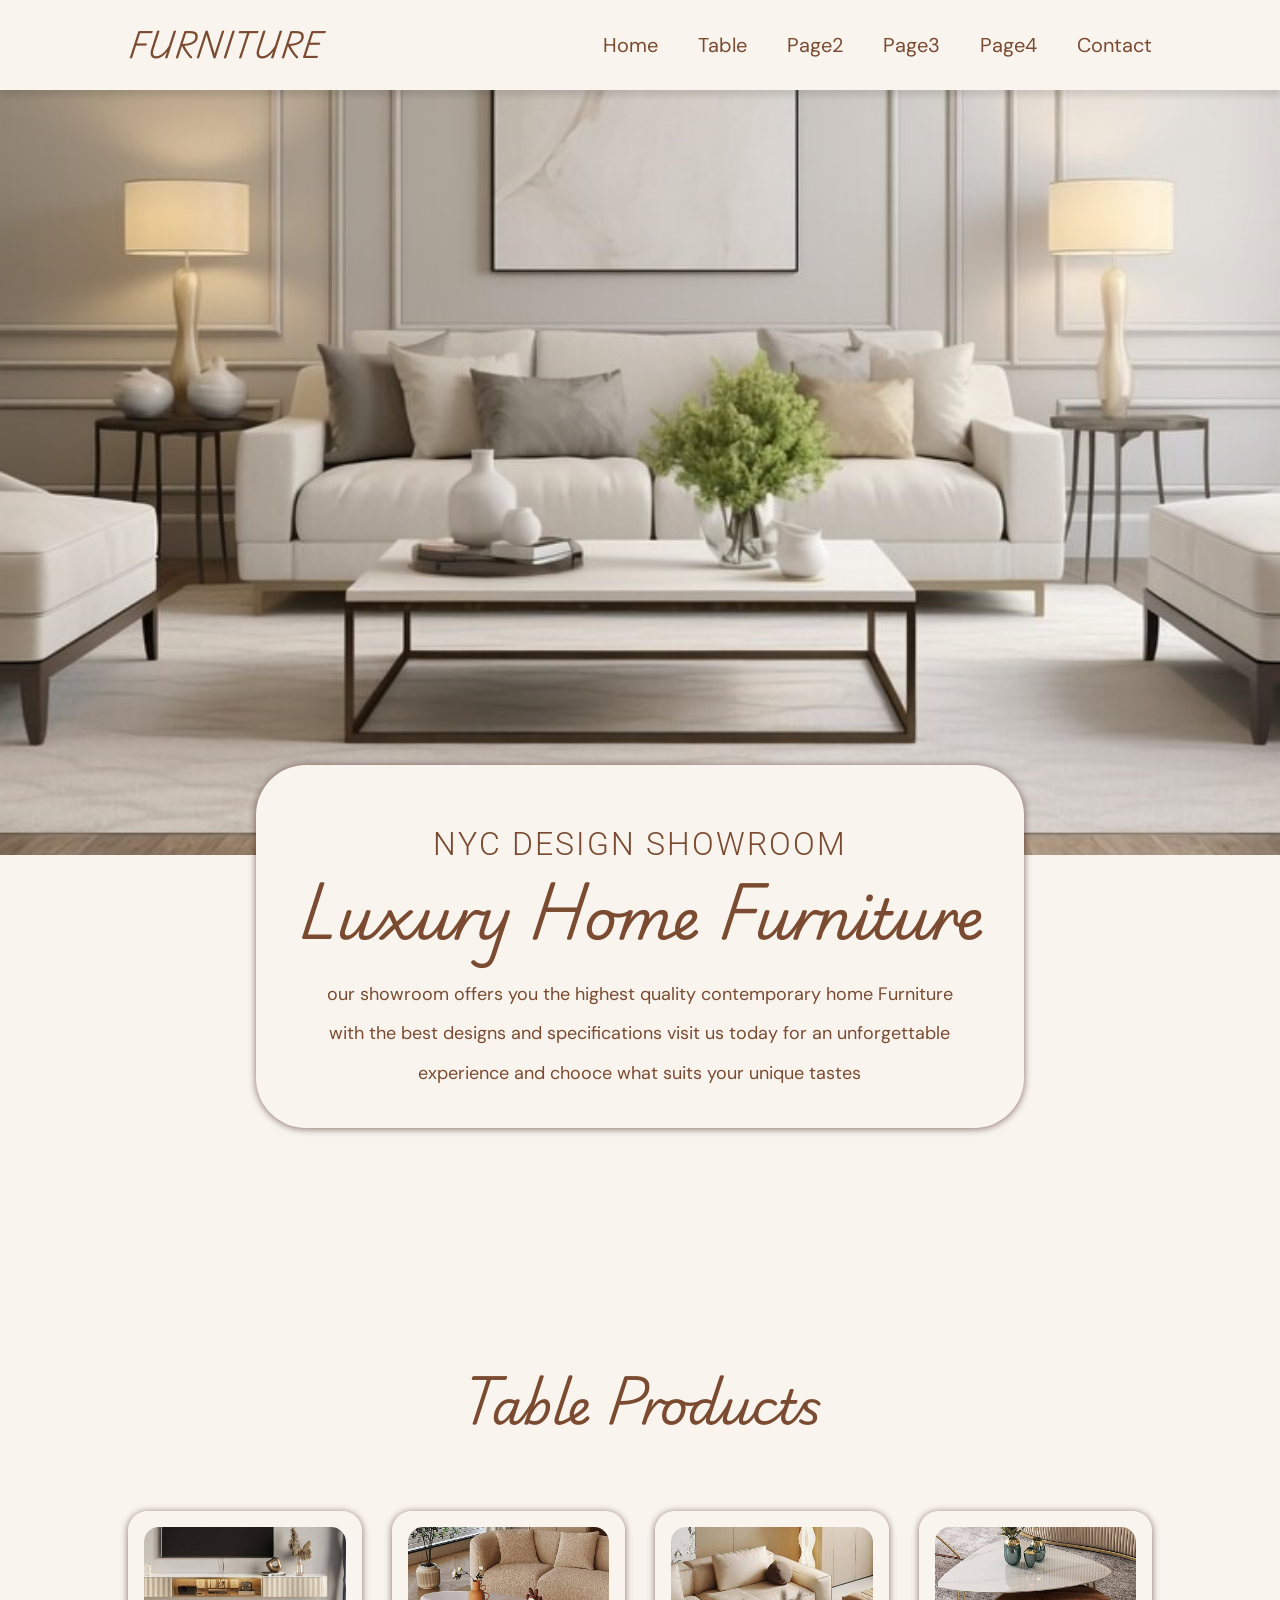
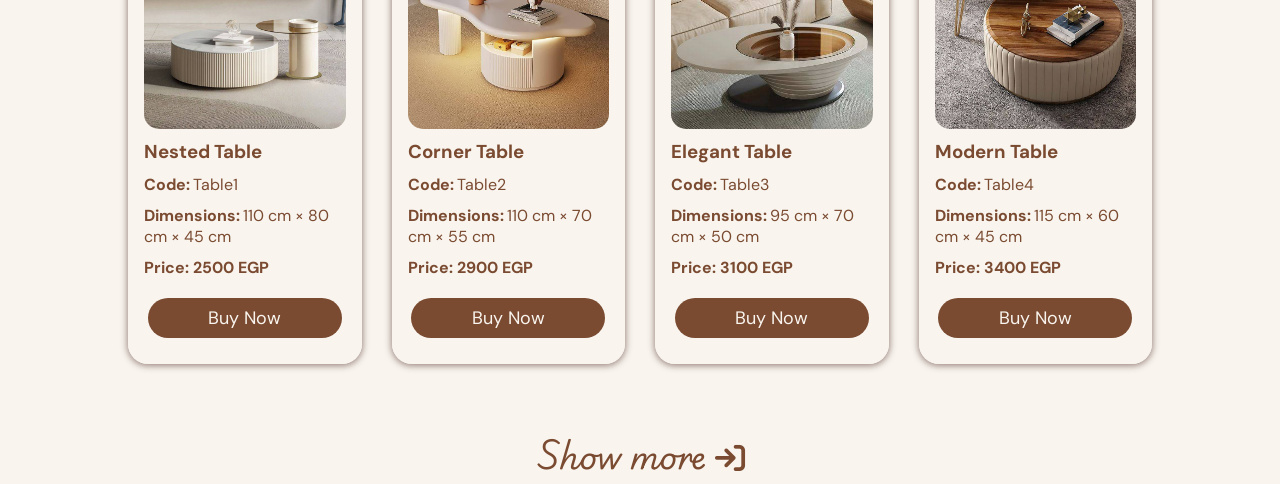
<file: index.html>
<!DOCTYPE html>
<html lang="en">
<head>
    <meta charset="UTF-8">
    <meta name="viewport" content="width=device-width, initial-scale=1.0">
    <title>Furniture</title>
    <link rel="stylesheet" href="https://cdnjs.cloudflare.com/ajax/libs/font-awesome/6.7.2/css/all.min.css">
    <link rel="stylesheet" href="style.css">
</head>
<body>
    <header>
        <nav>
            <div class="logo"> <a href="#home"> Furniture</a></div>
            <div class="links">
                <ul>
                    <li> <a href="#home">Home</a></li>
                    <li> <a href="#table">Table</a></li>
                    <li> <a href="">page2</a></li>
                    <li> <a href="">page3</a></li>
                    <li> <a href="">page4</a></li>
                    <li>  <a href="">contact</a></li>
                </ul>
            </div>
        </nav>
    </header>
    <!-- home -->
    <section class="hero" id="home">
        <div class="back">
            <img src="imge/modern-living-room-interior-design_23-2150794637.jpg" alt="photo">
        </div>
        <div class="text">
            <h3>nyc design showroom</h3>
            <h1>Luxury Home Furniture</h1>
            <p> our showroom offers you the highest quality contemporary home Furniture
                with the best designs and specifications visit us today for an unforgettable
                experience and chooce what suits your unique tastes
            </p>
        </div>
    </section>
    <section class="table" id="table">
        <div class="container">
            <h2>Table Products</h2>
            <div class="table-item">
                <div class="prod">
                    <img src="imge/1.jpg" alt="photo">
                    <h3>Nested Table</h3>
                    <p> <strong>Code:</strong>Table1 </p>
                    <p> <strong>Dimensions:</strong>110 cm × 80 cm × 45 cm  </p>
                    <p><strong>Price: 2500 EGP</strong></p>
                    <input type="checkbox" id="show-form" style="display: none;">
                    <label for="show-form"> Buy Now</label>
                    <div class="my-form">
                        <form>
                            <div class=" buy">
                                <label for="email">Your email</label>
                                <input type="email" id="email" name="email" required>
                            </div>
                            <div class=" buy">
                                <label for="quantity">Quantity</label>
                                <input type="number" id="quantity" name="quantity" required>
                            </div>
                            <div class="buy">
                                <label for="Code">Code</label>
                                <input type="text" id="Code" name="code" required>
                            </div>
                            <div class=" buy">
                                <label for="Credit Card">Credit Card</label>
                                <input type="number" id="Credit Card" name="Credit Card" required>
                            </div>
                            <button type="submit">Buy</button>
                        </form>
                        </div>
                </div>
                <div class="prod">
                    <img src="imge/2.jpg" alt="photo">
                    <h3>Corner Table</h3>
                    <p> <strong>Code:</strong>Table2 </p>
                    <p> <strong>Dimensions:</strong>110 cm × 70 cm × 55 cm  </p>
                    <p><strong>Price: 2900 EGP</strong></p>
                    <input type="checkbox" id="show-form2" style="display: none;">
                    <label for="show-form2"> Buy Now</label>
                    <div class="my-form">
                        <form>
                            <div class=" buy">
                                <label for="email">Your email</label>
                                <input type="email" id="email" name="email" required>
                            </div>
                            <div class=" buy">
                                <label for="quantity">Quantity</label>
                                <input type="number" id="quantity" name="quantity" required>
                            </div>
                            <div class="buy">
                                <label for="Code">Code</label>
                                <input type="text" id="Code" name="code" required>
                            </div>
                            <div class=" buy">
                                <label for="Credit Card">Credit Card</label>
                                <input type="number" id="Credit Card" name="Credit Card" required>
                            </div>
                            <button type="submit">Buy</button>
                        </form>
                        </div>
                </div>
                <div  class="prod">
                    <img src="imge/3.jpg" alt="photo">
                    <h3>Elegant Table</h3>
                    <p> <strong>Code:</strong>Table3 </p>
                    <p> <strong>Dimensions:</strong>95 cm × 70 cm × 50 cm  </p>
                    <p><strong>Price: 3100 EGP</strong></p>
                    <input type="checkbox" id="show-form3" style="display: none;">
                    <label for="show-form3"> Buy Now</label>
                    <div class="my-form">
                        <form>
                            <div class=" buy">
                                <label for="email">Your email</label>
                                <input type="email" id="email" name="email" required>
                            </div>
                            <div class=" buy">
                                <label for="quantity">Quantity</label>
                                <input type="number" id="quantity" name="quantity" required>
                            </div>
                            <div class="buy">
                                <label for="Code">Code</label>
                                <input type="text" id="Code" name="code" required>
                            </div>
                            <div class=" buy">
                                <label for="Credit Card">Credit Card</label>
                                <input type="number" id="Credit Card" name="Credit Card" required>
                            </div>
                            <button type="submit">Buy</button>
                        </form>
                        </div>
                </div>
                <div  class="prod">
                    <img src="imge/4.jpg" alt="photo">
                    <h3>Modern Table</h3>
                    <p> <strong>Code:</strong>Table4 </p>
                    <p> <strong>Dimensions:</strong>115 cm × 60 cm × 45 cm  </p>
                    <p><strong>Price: 3400 EGP</strong></p>
                    <input type="checkbox" id="show-form4" style="display: none;">
                    <label for="show-form4"> Buy Now</label>
                    <div class="my-form">
                        <form>
                            <div class=" buy" id="buy">
                                <label for="email">Your email</label>
                                <input type="email" id="email" name="email" required>
                            </div>
                            <div class=" buy">
                                <label for="quantity">Quantity</label>
                                <input type="number" id="quantity" name="quantity" required>
                            </div>
                            <div class="buy">
                                <label for="Code">Code</label>
                                <input type="text" id="Code" name="code" required>
                            </div>
                            <div class=" buy">
                                <label for="Credit Card">Credit Card</label>
                                <input type="number" id="Credit Card" name="Credit Card" required>
                            </div>
                            <button type="submit">Buy</button>
                        </form>
                        </div>
                </div>
            </div>
            <div class="pass-parent">
            <div class="container">
                <a href="index1.html" class="pass"> Show more <i class="fa-solid fa-arrow-right-to-bracket"></i></a>
            </div>
        </div>
    </section>
</body>
</html>
</file>
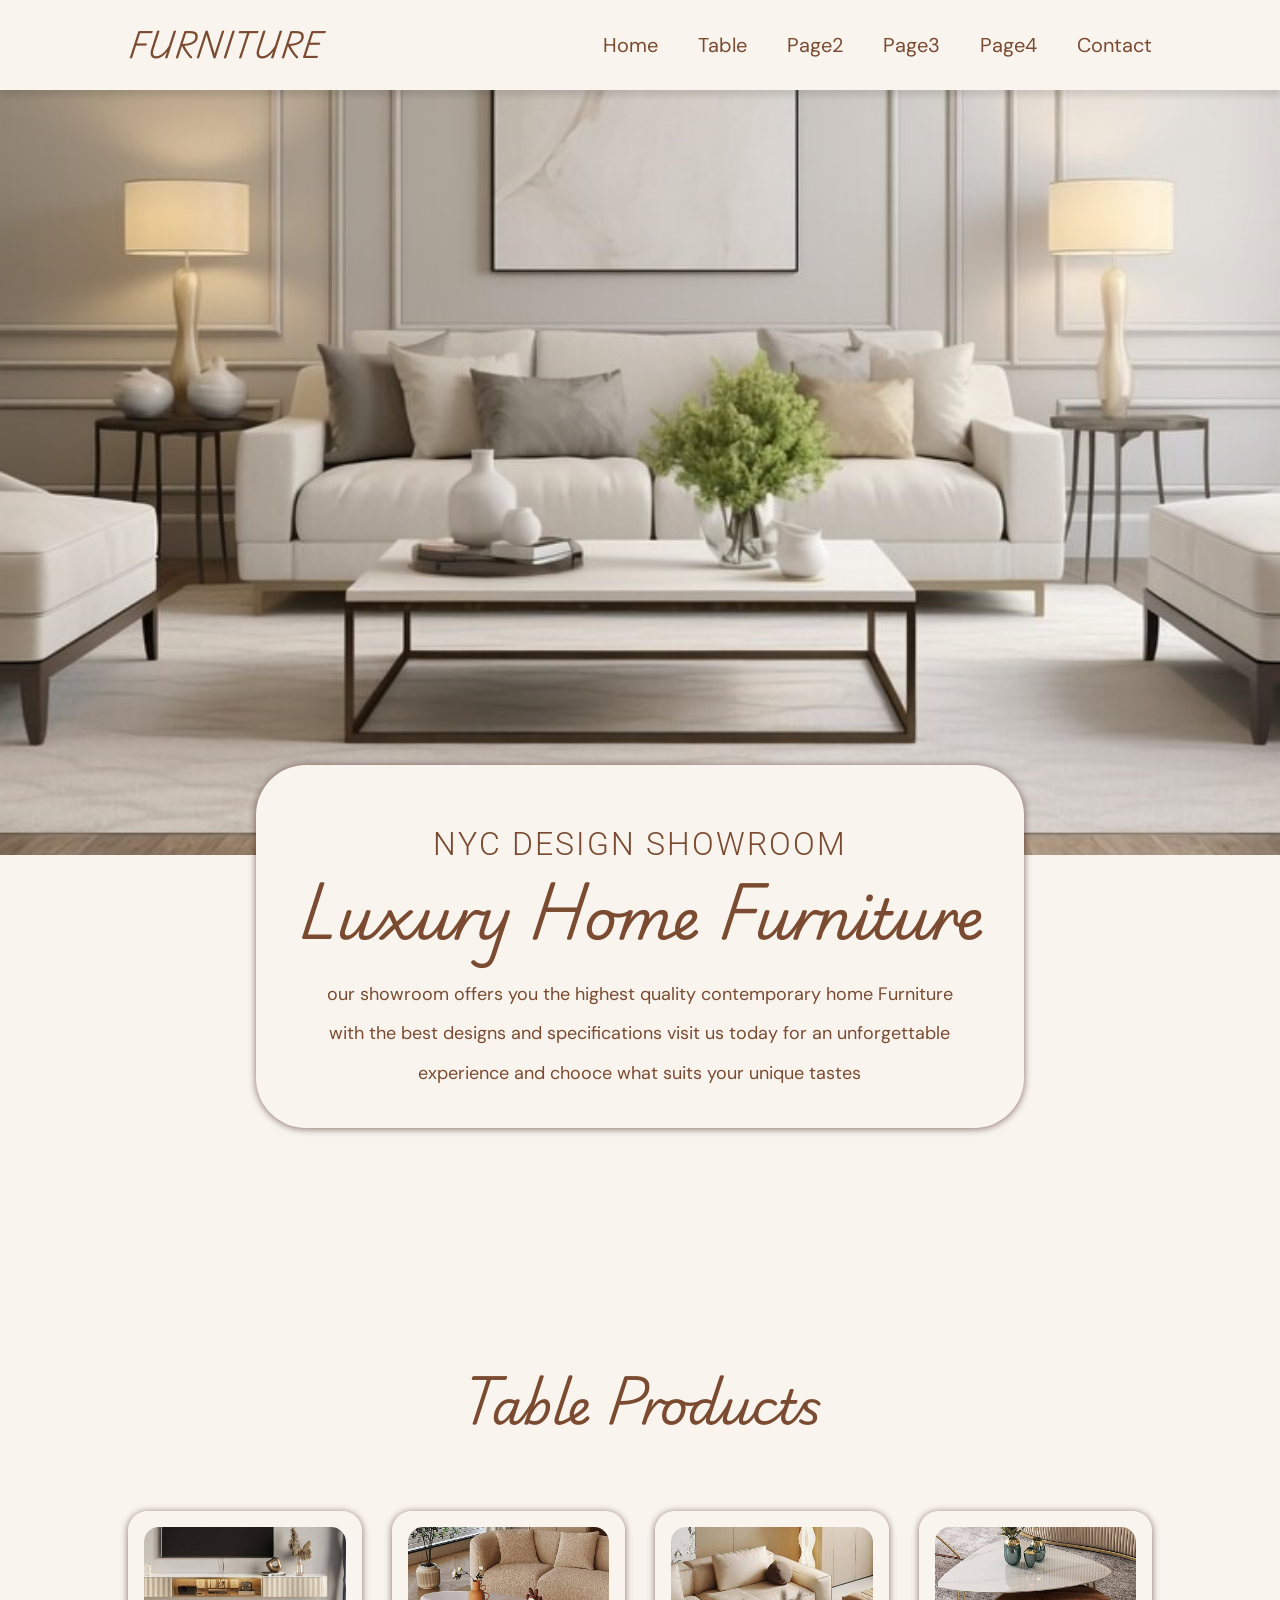
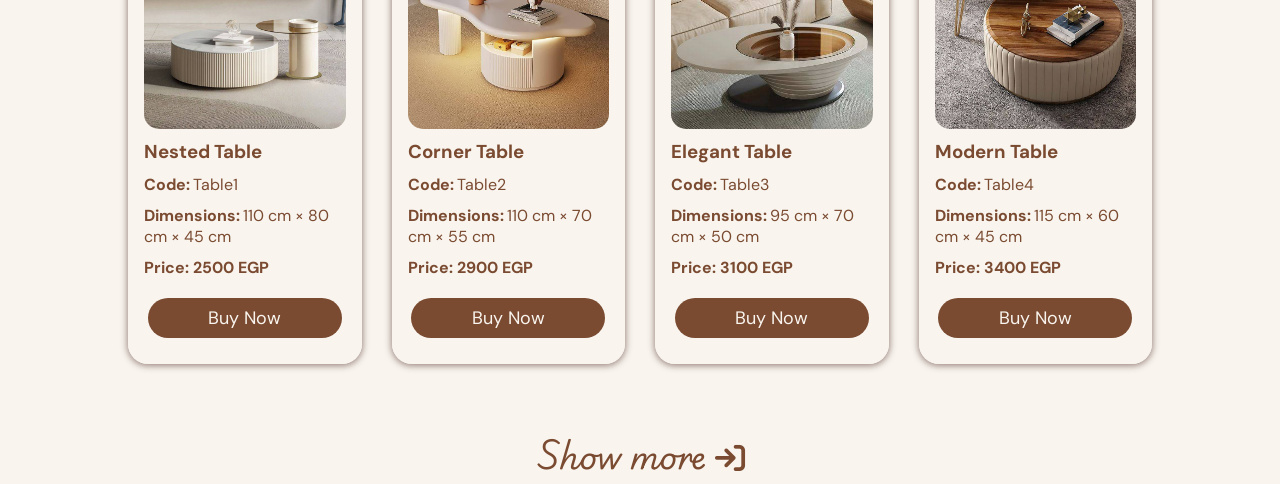
<file: html/index.html>
<!DOCTYPE html>
<html lang="en">
<head>
    <meta charset="UTF-8">
    <meta name="viewport" content="width=device-width, initial-scale=1.0">
    <title>Furniture</title>
    <link rel="stylesheet" href="https://cdnjs.cloudflare.com/ajax/libs/font-awesome/6.7.2/css/all.min.css">
    <link rel="stylesheet" href="../style.css">
</head>
<body>
    <header>
        <nav>
            <div class="logo"> <a href="#home"> Furniture</a></div>
            <div class="links">
                <ul>
                    <li> <a href="#home">Home</a></li>
                    <li> <a href="#table">Table</a></li>
                    <li> <a href="">page2</a></li>
                    <li> <a href="">page3</a></li>
                    <li> <a href="">page4</a></li>
                    <li>  <a href="">contact</a></li>
                </ul>
            </div>
        </nav>
    </header>
    <!-- home -->
    <section class="hero" id="home">
        <div class="back">
            <img src="../imge/modern-living-room-interior-design_23-2150794637.jpg" alt="photo">
        </div>
        <div class="text">
            <h3>nyc design showroom</h3>
            <h1>Luxury Home Furniture</h1>
            <p> our showroom offers you the highest quality contemporary home Furniture
                with the best designs and specifications visit us today for an unforgettable
                experience and chooce what suits your unique tastes
            </p>
        </div>
    </section>
    <section class="table" id="table">
        <div class="container">
            <h2>Table Products</h2>
            <div class="table-item">
                <div class="prod">
                    <img src="../imge/1.jpg" alt="photo">
                    <h3>Nested Table</h3>
                    <p> <strong>Code:</strong>Table1 </p>
                    <p> <strong>Dimensions:</strong>110 cm × 80 cm × 45 cm  </p>
                    <p><strong>Price: 2500 EGP</strong></p>
                    <input type="checkbox" id="show-form" style="display: none;">
                    <label for="show-form"> Buy Now</label>
                    <div class="my-form">
                        <form>
                            <div class=" buy">
                                <label for="email">Your email</label>
                                <input type="email" id="email" name="email" required>
                            </div>
                            <div class=" buy">
                                <label for="quantity">Quantity</label>
                                <input type="number" id="quantity" name="quantity" required>
                            </div>
                            <div class="buy">
                                <label for="Code">Code</label>
                                <input type="text" id="Code" name="code" required>
                            </div>
                            <div class=" buy">
                                <label for="Credit Card">Credit Card</label>
                                <input type="number" id="Credit Card" name="Credit Card" required>
                            </div>
                            <button type="submit">Buy</button>
                        </form>
                        </div>
                </div>
                <div class="prod">
                    <img src="../imge/2.jpg" alt="photo">
                    <h3>Corner Table</h3>
                    <p> <strong>Code:</strong>Table2 </p>
                    <p> <strong>Dimensions:</strong>110 cm × 70 cm × 55 cm  </p>
                    <p><strong>Price: 2900 EGP</strong></p>
                    <input type="checkbox" id="show-form2" style="display: none;">
                    <label for="show-form2"> Buy Now</label>
                    <div class="my-form">
                        <form>
                            <div class=" buy">
                                <label for="email">Your email</label>
                                <input type="email" id="email" name="email" required>
                            </div>
                            <div class=" buy">
                                <label for="quantity">Quantity</label>
                                <input type="number" id="quantity" name="quantity" required>
                            </div>
                            <div class="buy">
                                <label for="Code">Code</label>
                                <input type="text" id="Code" name="code" required>
                            </div>
                            <div class=" buy">
                                <label for="Credit Card">Credit Card</label>
                                <input type="number" id="Credit Card" name="Credit Card" required>
                            </div>
                            <button type="submit">Buy</button>
                        </form>
                        </div>
                </div>
                <div  class="prod">
                    <img src="../imge/3.jpg" alt="photo">
                    <h3>Elegant Table</h3>
                    <p> <strong>Code:</strong>Table3 </p>
                    <p> <strong>Dimensions:</strong>95 cm × 70 cm × 50 cm  </p>
                    <p><strong>Price: 3100 EGP</strong></p>
                    <input type="checkbox" id="show-form3" style="display: none;">
                    <label for="show-form3"> Buy Now</label>
                    <div class="my-form">
                        <form>
                            <div class=" buy">
                                <label for="email">Your email</label>
                                <input type="email" id="email" name="email" required>
                            </div>
                            <div class=" buy">
                                <label for="quantity">Quantity</label>
                                <input type="number" id="quantity" name="quantity" required>
                            </div>
                            <div class="buy">
                                <label for="Code">Code</label>
                                <input type="text" id="Code" name="code" required>
                            </div>
                            <div class=" buy">
                                <label for="Credit Card">Credit Card</label>
                                <input type="number" id="Credit Card" name="Credit Card" required>
                            </div>
                            <button type="submit">Buy</button>
                        </form>
                        </div>
                </div>
                <div  class="prod">
                    <img src="../imge/4.jpg" alt="photo">
                    <h3>Modern Table</h3>
                    <p> <strong>Code:</strong>Table4 </p>
                    <p> <strong>Dimensions:</strong>115 cm × 60 cm × 45 cm  </p>
                    <p><strong>Price: 3400 EGP</strong></p>
                    <input type="checkbox" id="show-form4" style="display: none;">
                    <label for="show-form4"> Buy Now</label>
                    <div class="my-form">
                        <form>
                            <div class=" buy" id="buy">
                                <label for="email">Your email</label>
                                <input type="email" id="email" name="email" required>
                            </div>
                            <div class=" buy">
                                <label for="quantity">Quantity</label>
                                <input type="number" id="quantity" name="quantity" required>
                            </div>
                            <div class="buy">
                                <label for="Code">Code</label>
                                <input type="text" id="Code" name="code" required>
                            </div>
                            <div class=" buy">
                                <label for="Credit Card">Credit Card</label>
                                <input type="number" id="Credit Card" name="Credit Card" required>
                            </div>
                            <button type="submit">Buy</button>
                        </form>
                        </div>
                </div>
            </div>
            <div class="pass-parent">
            <div class="container">
                <a href="../html/index1.html" class="pass"> Show more <i class="fa-solid fa-arrow-right-to-bracket"></i></a>
            </div>
        </div>
    </section>
</body>
</html>
</file>
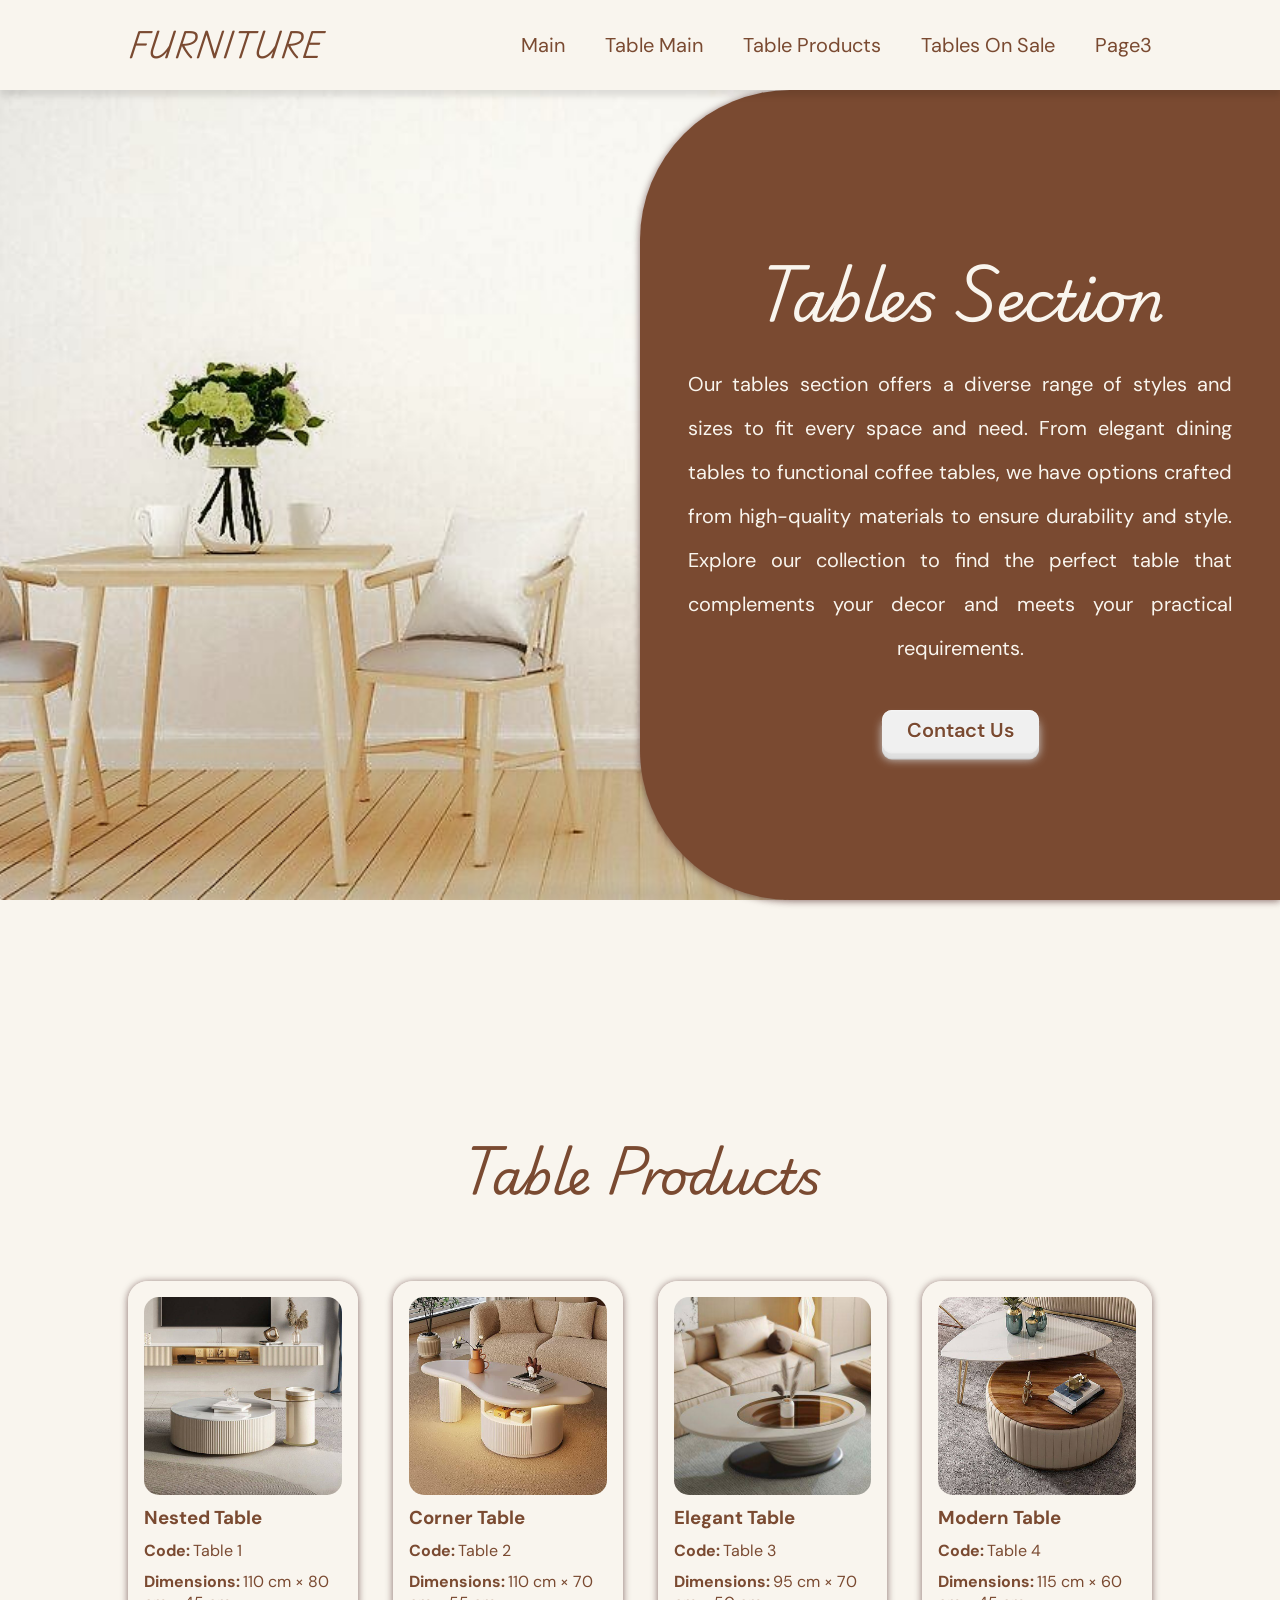
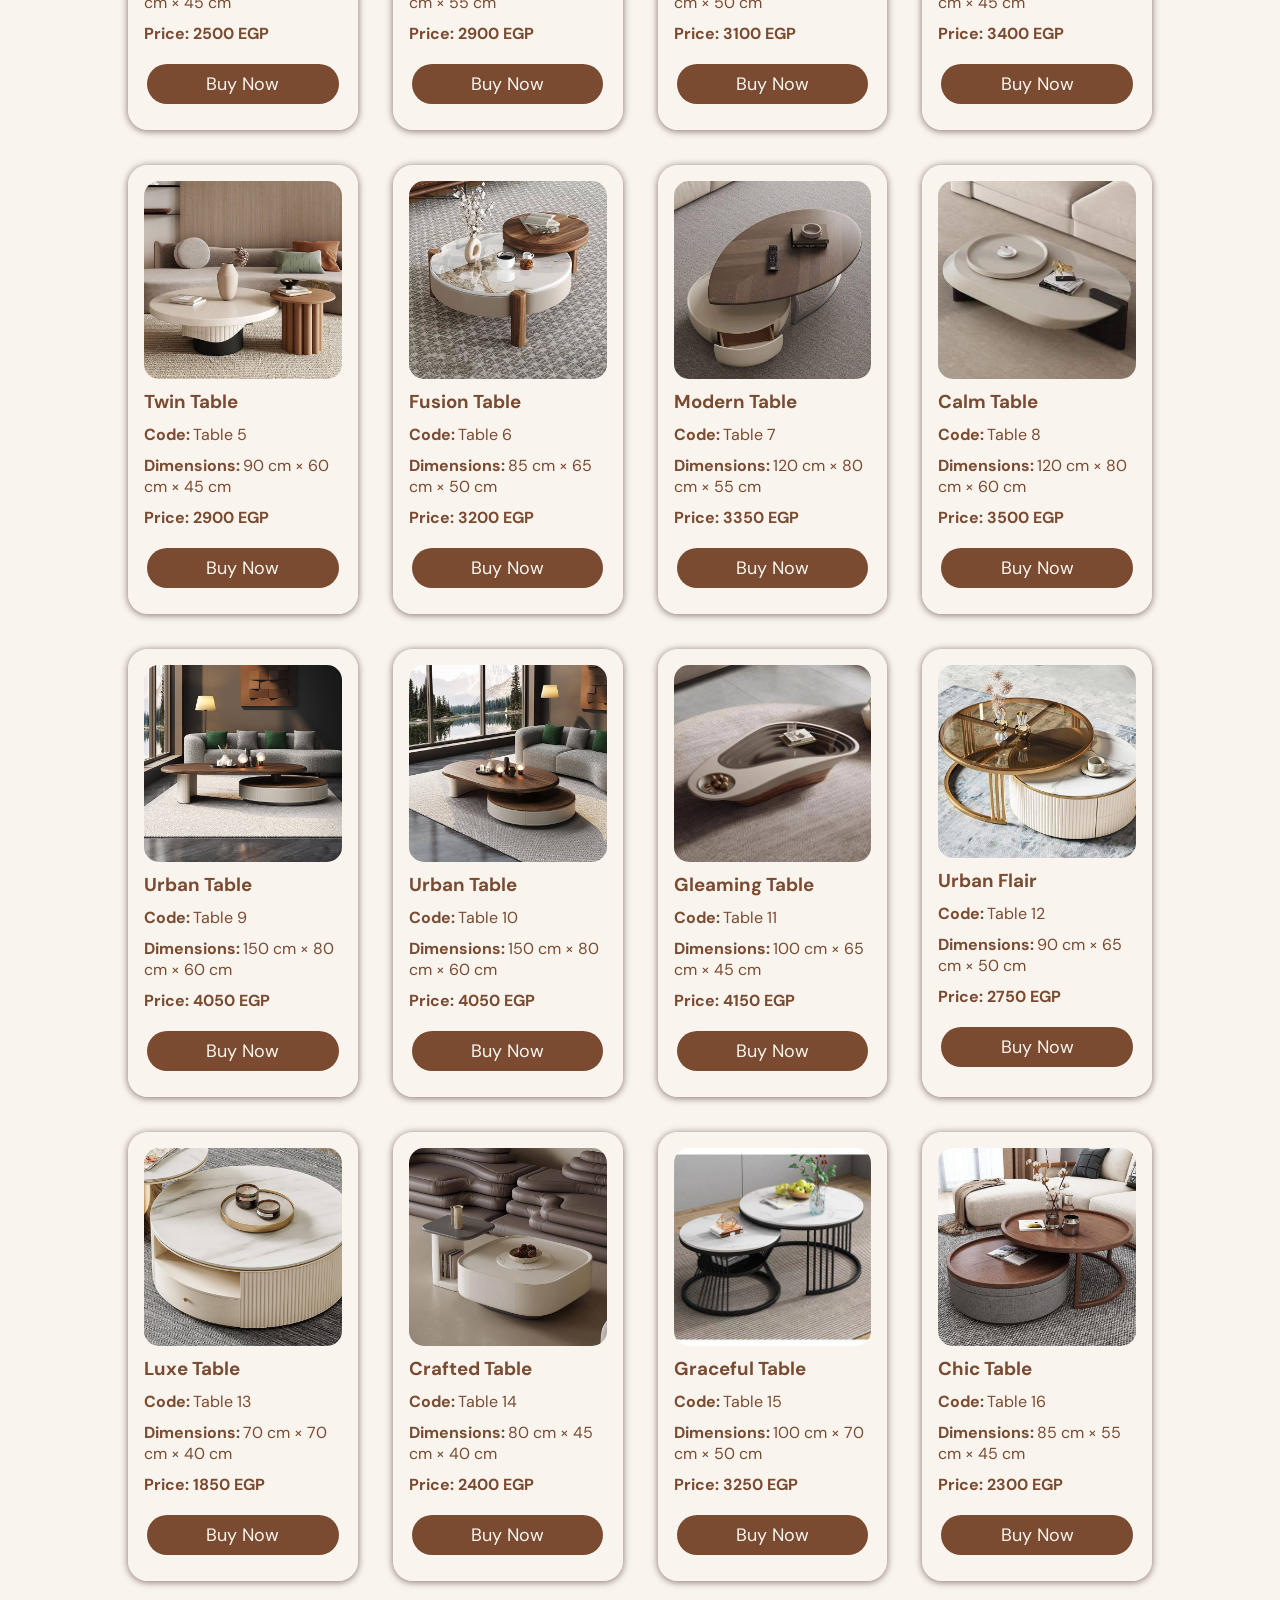
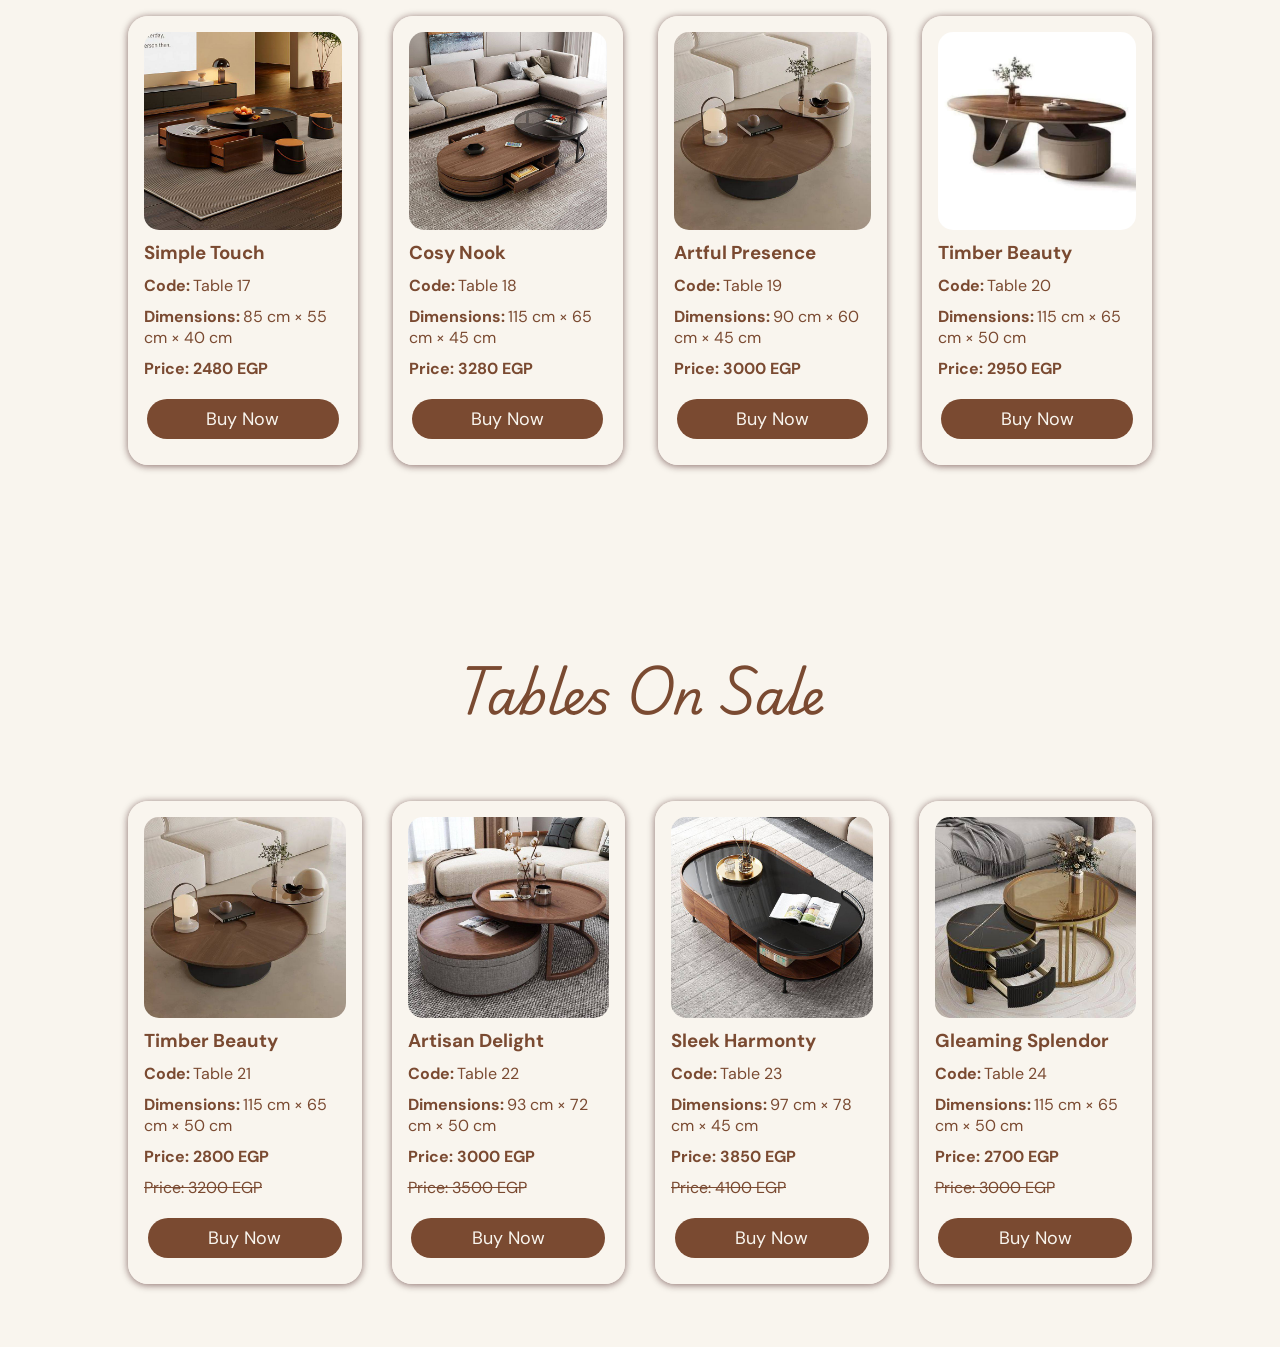
<file: index1.html>
<!DOCTYPE html>
<html lang="en">
<head>
    <meta charset="UTF-8">
    <meta name="viewport" content="width=device-width, initial-scale=1.0">
    <title>Table</title>
    <link rel="stylesheet" href="https://cdnjs.cloudflare.com/ajax/libs/font-awesome/6.7.2/css/all.min.css">
    <link rel="stylesheet" href="style.css">
</head>
<body>
    <!-- nav -->
    <header>
        <nav>
            <div class="logo"> <a href="#" > Furniture</a></div>
            <div class="links">
                <ul>
                    <li> <a href="html/index.html" >main</a></li>
                    <li> <a href="#" >Table Main</a></li>
                    <li> <a href="#pro" >Table Products </a></li>
                        <li>  <a href="#sale" >Tables On Sale</a></li>
                    <li> <a href="" >page3</a></li>
                </ul>
            </div>
        </nav>
    </header>
    <!-- section1 -->
    <section class="mainhead1" >
        <div class="container">
            <div class="text1">
                <h1>Tables Section</h1>
                <p>Our tables section offers a diverse range of styles and sizes to fit every space and need.
                    From elegant dining tables to functional coffee tables, we have options crafted from high-quality
                    materials to ensure durability and style.
                    Explore our collection to find the perfect table that complements your decor and meets your practical requirements.
                </p>
                <div class="button">
                    <button> <a href="#"> Contact Us</a></button>
                </div>
            </div>
        </div>
    </section>
    <!-- table-main -->
    <section class="table-main" id="pro">
        <div class="container">
            <h2>Table Products</h2>
            <div class="table-item">
                <div  class="prod">
                    <img src="imge/1.jpg" alt="photo">
                    <h3>Nested Table</h3>
                    <p> <strong>Code:</strong>Table 1 </p>
                    <p> <strong>Dimensions:</strong>110 cm × 80 cm × 45 cm  </p>
                    <p><strong>Price: 2500 EGP</strong></p>
                    <input type="checkbox" id="show-form5" style="display: none;">
                    <label for="show-form5"> Buy Now</label>
                    <div class="my-form">
                        <form>
                            <div class=" buy">
                                <label for="email">Your email</label>
                                <input type="email" id="email" name="email" required>
                            </div>
                            <div class=" buy">
                                <label for="quantity">Quantity</label>
                                <input type="number" id="quantity" name="quantity" required>
                            </div>
                            <div class="buy">
                                <label for="Code">Code</label>
                                <input type="text" id="Code" name="code" required>
                            </div>
                            <div class=" buy">
                                <label for="Credit Card">Credit Card</label>
                                <input type="number" id="Credit Card" name="Credit Card" required>
                            </div>
                            <button type="submit">Buy</button>
                        </form>
                    </div>
                </div>
                <div  class="prod">
                    <img src="imge/2.jpg" alt="photo">
                    <h3>Corner Table</h3>
                    <p> <strong>Code:</strong>Table 2 </p>
                    <p> <strong>Dimensions:</strong>110 cm × 70 cm × 55 cm  </p>
                    <p><strong>Price: 2900 EGP</strong></p>
                    <input type="checkbox" id="show-form6" style="display: none;">
                    <label for="show-form6"> Buy Now</label>
                    <div class="my-form">
                        <form>
                            <div class=" buy">
                                <label for="email">Your email</label>
                                <input type="email" id="email" name="email" required>
                            </div>
                            <div class=" buy">
                                <label for="quantity">Quantity</label>
                                <input type="number" id="quantity" name="quantity" required>
                            </div>
                            <div class="buy">
                                <label for="Code">Code</label>
                                <input type="text" id="Code" name="code" required>
                            </div>
                            <div class=" buy">
                                <label for="Credit Card">Credit Card</label>
                                <input type="number" id="Credit Card" name="Credit Card" required>
                            </div>
                            <button type="submit">Buy</button>
                        </form>
                        </div>
                </div>
                <div  class="prod">
                    <img src="imge/3.jpg" alt="photo">
                    <h3>Elegant Table</h3>
                    <p> <strong>Code:</strong>Table 3 </p>
                    <p> <strong>Dimensions:</strong>95 cm × 70 cm × 50 cm  </p>
                    <p><strong>Price: 3100 EGP</strong></p>
                    <input type="checkbox" id="show-form7" style="display: none;">
                    <label for="show-form7">Buy Now</label>
                    <div class="my-form">
                        <form>
                            <div class=" buy">
                                <label for="email">Your email</label>
                                <input type="email" id="email" name="email" required>
                            </div>
                            <div class=" buy">
                                <label for="quantity">Quantity</label>
                                <input type="number" id="quantity" name="quantity" required>
                            </div>
                            <div class="buy">
                                <label for="Code">Code</label>
                                <input type="text" id="Code" name="code" required>
                            </div>
                            <div class=" buy">
                                <label for="Credit Card">Credit Card</label>
                                <input type="number" id="Credit Card" name="Credit Card" required>
                            </div>
                            <button type="submit">Buy</button>
                        </form>
                        </div>
                </div>
                <div  class="prod">
                    <img src="imge/4.jpg" alt="photo">
                    <h3>Modern Table</h3>
                    <p> <strong>Code:</strong>Table 4 </p>
                    <p> <strong>Dimensions:</strong>115 cm × 60 cm × 45 cm  </p>
                    <p><strong>Price: 3400 EGP</strong></p>
                    <input type="checkbox" id="show-form8" style="display: none;">
                    <label for="show-form8">Buy Now</label>
                    <div class="my-form">
                        <form>
                            <div class=" buy">
                                <label for="email">Your email</label>
                                <input type="email" id="email" name="email" required>
                            </div>
                            <div class=" buy">
                                <label for="quantity">Quantity</label>
                                <input type="number" id="quantity" name="quantity" required>
                            </div>
                            <div class="buy">
                                <label for="Code">Code</label>
                                <input type="text" id="Code" name="code" required>
                            </div>
                            <div class=" buy">
                                <label for="Credit Card">Credit Card</label>
                                <input type="number" id="Credit Card" name="Credit Card" required>
                            </div>
                            <button type="submit">Buy</button>
                        </form>
                        </div>
                </div>
                <div  class="prod">
                    <img src="imge/5.jpg" alt="photo">
                    <h3>Twin Table</h3>
                    <p> <strong>Code:</strong>Table 5 </p>
                    <p> <strong>Dimensions:</strong>90 cm × 60 cm × 45 cm  </p>
                    <p><strong>Price: 2900 EGP</strong></p>
                    <input type="checkbox" id="show-form9" style="display: none;">
                    <label for="show-form9"> Buy Now</label>
                    <div class="my-form">
                        <form>
                            <div class=" buy">
                                <label for="email">Your email</label>
                                <input type="email" id="email" name="email" required>
                            </div>
                            <div class=" buy">
                                <label for="quantity">Quantity</label>
                                <input type="number" id="quantity" name="quantity" required>
                            </div>
                            <div class="buy">
                                <label for="Code">Code</label>
                                <input type="text" id="Code" name="code" required>
                            </div>
                            <div class=" buy">
                                <label for="Credit Card">Credit Card</label>
                                <input type="number" id="Credit Card" name="Credit Card" required>
                            </div>
                            <button type="submit">Buy</button>
                        </form>
                        </div>
                </div>
                <div  class="prod">
                    <img src="imge/6.jpg" alt="photo">
                    <h3>Fusion Table</h3>
                    <p> <strong>Code:</strong>Table 6 </p>
                    <p> <strong>Dimensions:</strong>85 cm × 65 cm × 50 cm  </p>
                    <p><strong>Price: 3200 EGP</strong></p>
                    <input type="checkbox" id="show-form10" style="display: none;">
                    <label for="show-form10"> Buy Now</label>
                    <div class="my-form">
                        <form>
                            <div class=" buy">
                                <label for="email">Your email</label>
                                <input type="email" id="email" name="email" required>
                            </div>
                            <div class=" buy">
                                <label for="quantity">Quantity</label>
                                <input type="number" id="quantity" name="quantity" required>
                            </div>
                            <div class="buy">
                                <label for="Code">Code</label>
                                <input type="text" id="Code" name="code" required>
                            </div>
                            <div class=" buy">
                                <label for="Credit Card">Credit Card</label>
                                <input type="number" id="Credit Card" name="Credit Card" required>
                            </div>
                            <button type="submit">Buy</button>
                        </form>
                        </div>
                </div>
                <div  class="prod">
                    <img src="imge/7.jpg" alt="photo">
                    <h3>Modern Table</h3>
                    <p> <strong>Code:</strong>Table 7</p>
                    <p> <strong>Dimensions:</strong>120 cm × 80 cm × 55 cm  </p>
                    <p><strong>Price: 3350 EGP</strong></p>
                    <input type="checkbox" id="show-form11" style="display: none;">
                    <label for="show-form11">Buy Now</label>
                    <div class="my-form">
                        <form>
                            <div class=" buy">
                                <label for="email">Your email</label>
                                <input type="email" id="email" name="email" required>
                            </div>
                            <div class=" buy">
                                <label for="quantity">Quantity</label>
                                <input type="number" id="quantity" name="quantity" required>
                            </div>
                            <div class="buy">
                                <label for="Code">Code</label>
                                <input type="text" id="Code" name="code" required>
                            </div>
                            <div class=" buy">
                                <label for="Credit Card">Credit Card</label>
                                <input type="number" id="Credit Card" name="Credit Card" required>
                            </div>
                            <button type="submit">Buy</button>
                        </form>
                        </div>
                </div>
                <div  class="prod">
                    <img src="imge/8.jpg" alt="photo">
                    <h3>Calm Table</h3>
                    <p> <strong>Code:</strong>Table 8 </p>
                    <p> <strong>Dimensions:</strong>120 cm × 80 cm × 60 cm  </p>
                    <p><strong>Price: 3500 EGP</strong></p>
                    <input type="checkbox" id="show-form12" style="display: none;">
                    <label for="show-form12">Buy Now</label>
                    <div class="my-form">
                        <form>
                            <div class=" buy">
                                <label for="email">Your email</label>
                                <input type="email" id="email" name="email" required>
                            </div>
                            <div class=" buy">
                                <label for="quantity">Quantity</label>
                                <input type="number" id="quantity" name="quantity" required>
                            </div>
                            <div class="buy">
                                <label for="Code">Code</label>
                                <input type="text" id="Code" name="code" required>
                            </div>
                            <div class=" buy">
                                <label for="Credit Card">Credit Card</label>
                                <input type="number" id="Credit Card" name="Credit Card" required>
                            </div>
                            <button type="submit">Buy</button>
                        </form>
                        </div>
                </div>
                <div  class="prod">
                    <img src="imge/9.jpg" alt="photo">
                    <h3>Urban Table</h3>
                    <p> <strong>Code:</strong>Table 9</p>
                    <p> <strong>Dimensions:</strong>150 cm × 80 cm × 60 cm  </p>
                    <p><strong>Price: 4050 EGP</strong></p>
                    <input type="checkbox" id="show-form13" style="display: none;">
                    <label for="show-form13">Buy Now</label>
                    <div class="my-form">
                        <form>
                            <div class=" buy">
                                <label for="email">Your email</label>
                                <input type="email" id="email" name="email" required>
                            </div>
                            <div class=" buy">
                                <label for="quantity">Quantity</label>
                                <input type="number" id="quantity" name="quantity" required>
                            </div>
                            <div class="buy">
                                <label for="Code">Code</label>
                                <input type="text" id="Code" name="code" required>
                            </div>
                            <div class=" buy">
                                <label for="Credit Card">Credit Card</label>
                                <input type="number" id="Credit Card" name="Credit Card" required>
                            </div>
                            <button type="submit">Buy</button>
                        </form>
                        </div>
                </div>
                <div  class="prod">
                    <img src="imge/10.jpg" alt="photo">
                    <h3>Urban Table</h3>
                    <p> <strong>Code:</strong>Table 10 </p>
                    <p> <strong>Dimensions:</strong>150 cm × 80 cm × 60 cm  </p>
                    <p><strong>Price: 4050 EGP</strong></p>
                    <input type="checkbox" id="show-form14" style="display: none;">
                    <label for="show-form14">Buy Now</label>
                    <div class="my-form">
                        <form>
                            <div class=" buy">
                                <label for="email">Your email</label>
                                <input type="email" id="email" name="email" required>
                            </div>
                            <div class=" buy">
                                <label for="quantity">Quantity</label>
                                <input type="number" id="quantity" name="quantity" required>
                            </div>
                            <div class="buy">
                                <label for="Code">Code</label>
                                <input type="text" id="Code" name="code" required>
                            </div>
                            <div class=" buy">
                                <label for="Credit Card">Credit Card</label>
                                <input type="number" id="Credit Card" name="Credit Card" required>
                            </div>
                            <button type="submit">Buy</button>
                        </form>
                        </div>
                </div>
                <div  class="prod">
                    <img src="imge/11.jpg" alt="photo">
                    <h3>Gleaming Table</h3>
                    <p> <strong>Code:</strong>Table 11 </p>
                    <p> <strong>Dimensions:</strong>100 cm × 65 cm × 45 cm  </p>
                    <p><strong>Price: 4150 EGP</strong></p>
                    <input type="checkbox" id="show-form15" style="display: none;">
                    <label for="show-form15">Buy Now</label>
                    <div class="my-form">
                        <form>
                            <div class=" buy">
                                <label for="email">Your email</label>
                                <input type="email" id="email" name="email" required>
                            </div>
                            <div class=" buy">
                                <label for="quantity">Quantity</label>
                                <input type="number" id="quantity" name="quantity" required>
                            </div>
                            <div class="buy">
                                <label for="Code">Code</label>
                                <input type="text" id="Code" name="code" required>
                            </div>
                            <div class=" buy">
                                <label for="Credit Card">Credit Card</label>
                                <input type="number" id="Credit Card" name="Credit Card" required>
                            </div>
                            <button type="submit">Buy</button>
                        </form>
                        </div>
                </div>
                <div  class="prod">
                    <img src="imge/12.jpg" alt="photo">
                    <h3>Urban Flair</h3>
                    <p> <strong>Code:</strong>Table 12 </p>
                    <p> <strong>Dimensions:</strong>90 cm × 65 cm × 50 cm  </p>
                    <p><strong>Price: 2750 EGP</strong></p>
                    <input type="checkbox" id="show-form16" style="display: none;">
                    <label for="show-form16"> Buy Now</label>
                    <div class="my-form">
                        <form>
                            <div class=" buy">
                                <label for="email">Your email</label>
                                <input type="email" id="email" name="email" required>
                            </div>
                            <div class=" buy">
                                <label for="quantity">Quantity</label>
                                <input type="number" id="quantity" name="quantity" required>
                            </div>
                            <div class="buy">
                                <label for="Code">Code</label>
                                <input type="text" id="Code" name="code" required>
                            </div>
                            <div class=" buy">
                                <label for="Credit Card">Credit Card</label>
                                <input type="number" id="Credit Card" name="Credit Card" required>
                            </div>
                            <button type="submit">Buy</button>
                        </form>
                        </div>
                </div>
                <div  class="prod">
                    <img src="imge/13.jpg" alt="photo">
                    <h3>Luxe Table</h3>
                    <p> <strong>Code:</strong>Table 13 </p>
                    <p> <strong>Dimensions:</strong>70 cm × 70 cm × 40 cm  </p>
                    <p><strong>Price: 1850 EGP</strong></p>
                    <input type="checkbox" id="show-form17" style="display: none;">
                    <label for="show-form17">Buy Now</label>
                    <div class="my-form">
                        <form>
                            <div class=" buy">
                                <label for="email">Your email</label>
                                <input type="email" id="email" name="email" required>
                            </div>
                            <div class=" buy">
                                <label for="quantity">Quantity</label>
                                <input type="number" id="quantity" name="quantity" required>
                            </div>
                            <div class="buy">
                                <label for="Code">Code</label>
                                <input type="text" id="Code" name="code" required>
                            </div>
                            <div class=" buy">
                                <label for="Credit Card">Credit Card</label>
                                <input type="number" id="Credit Card" name="Credit Card" required>
                            </div>
                            <button type="submit">Buy</button>
                        </form>
                        </div>
                </div>
                <div  class="prod">
                    <img src="imge/14.jpg" alt="photo">
                    <h3>Crafted Table</h3>
                    <p> <strong>Code:</strong>Table 14 </p>
                    <p> <strong>Dimensions:</strong>80 cm × 45 cm × 40 cm  </p>
                    <p><strong>Price: 2400 EGP</strong></p>
                    <input type="checkbox" id="show-form18" style="display: none;">
                    <label for="show-form18">Buy Now</label>
                    <div class="my-form">
                        <form>
                            <div class=" buy">
                                <label for="email">Your email</label>
                                <input type="email" id="email" name="email" required>
                            </div>
                            <div class=" buy">
                                <label for="quantity">Quantity</label>
                                <input type="number" id="quantity" name="quantity" required>
                            </div>
                            <div class="buy">
                                <label for="Code">Code</label>
                                <input type="text" id="Code" name="code" required>
                            </div>
                            <div class=" buy">
                                <label for="Credit Card">Credit Card</label>
                                <input type="number" id="Credit Card" name="Credit Card" required>
                            </div>
                            <button type="submit">Buy</button>
                        </form>
                        </div>
                </div>
                <div  class="prod">
                    <img src="imge/15.jpg" alt="photo">
                    <h3>Graceful Table</h3>
                    <p> <strong>Code:</strong>Table 15 </p>
                    <p> <strong>Dimensions:</strong>100 cm × 70 cm × 50 cm  </p>
                    <p><strong>Price: 3250 EGP</strong></p>
                    <input type="checkbox" id="show-form19" style="display: none;">
                    <label for="show-form19">Buy Now</label>
                    <div class="my-form">
                        <form>
                            <div class=" buy">
                                <label for="email">Your email</label>
                                <input type="email" id="email" name="email" required>
                            </div>
                            <div class=" buy">
                                <label for="quantity">Quantity</label>
                                <input type="number" id="quantity" name="quantity" required>
                            </div>
                            <div class="buy">
                                <label for="Code">Code</label>
                                <input type="text" id="Code" name="code" required>
                            </div>
                            <div class=" buy">
                                <label for="Credit Card">Credit Card</label>
                                <input type="number" id="Credit Card" name="Credit Card" required>
                            </div>
                            <button type="submit">Buy</button>
                        </form>
                        </div>
                </div>
                <div  class="prod">
                    <img src="imge/16.jpg" alt="photo">
                    <h3>Chic Table</h3>
                    <p> <strong>Code:</strong>Table 16 </p>
                    <p> <strong>Dimensions:</strong>85 cm × 55 cm × 45 cm  </p>
                    <p><strong>Price: 2300 EGP</strong></p>
                    <input type="checkbox" id="show-form20" style="display: none;">
                    <label for="show-form20">Buy Now</label>
                    <div class="my-form">
                        <form>
                            <div class=" buy">
                                <label for="email">Your email</label>
                                <input type="email" id="email" name="email" required>
                            </div>
                            <div class=" buy">
                                <label for="quantity">Quantity</label>
                                <input type="number" id="quantity" name="quantity" required>
                            </div>
                            <div class="buy">
                                <label for="Code">Code</label>
                                <input type="text" id="Code" name="code" required>
                            </div>
                            <div class=" buy">
                                <label for="Credit Card">Credit Card</label>
                                <input type="number" id="Credit Card" name="Credit Card" required>
                            </div>
                            <button type="submit">Buy</button>
                        </form>
                        </div>
                </div>
                <div  class="prod">
                    <img src="imge/17.jpg" alt="photo">
                    <h3>Simple Touch</h3>
                    <p> <strong>Code:</strong>Table 17 </p>
                    <p> <strong>Dimensions:</strong>85 cm × 55 cm × 40 cm  </p>
                    <p><strong>Price: 2480 EGP</strong></p>
                    <input type="checkbox" id="show-form21" style="display: none;">
                    <label for="show-form21">Buy Now</label>
                    <div class="my-form">
                        <form>
                            <div class=" buy">
                                <label for="email">Your email</label>
                                <input type="email" id="email" name="email" required>
                            </div>
                            <div class=" buy">
                                <label for="quantity">Quantity</label>
                                <input type="number" id="quantity" name="quantity" required>
                            </div>
                            <div class="buy">
                                <label for="Code">Code</label>
                                <input type="text" id="Code" name="code" required>
                            </div>
                            <div class=" buy">
                                <label for="Credit Card">Credit Card</label>
                                <input type="number" id="Credit Card" name="Credit Card" required>
                            </div>
                            <button type="submit">Buy</button>
                        </form>
                        </div>
                </div>
                <div  class="prod">
                    <img src="imge/18.jpg" alt="photo">
                    <h3>Cosy Nook</h3>
                    <p> <strong>Code:</strong>Table 18 </p>
                    <p> <strong>Dimensions:</strong>115 cm × 65 cm × 45 cm  </p>
                    <p><strong>Price: 3280 EGP</strong></p>
                    <input type="checkbox" id="show-form22" style="display: none;">
                    <label for="show-form22">Buy Now</label>
                    <div class="my-form">
                        <form>
                            <div class=" buy">
                                <label for="email">Your email</label>
                                <input type="email" id="email" name="email" required>
                            </div>
                            <div class=" buy">
                                <label for="quantity">Quantity</label>
                                <input type="number" id="quantity" name="quantity" required>
                            </div>
                            <div class="buy">
                                <label for="Code">Code</label>
                                <input type="text" id="Code" name="code" required>
                            </div>
                            <div class=" buy">
                                <label for="Credit Card">Credit Card</label>
                                <input type="number" id="Credit Card" name="Credit Card" required>
                            </div>
                            <button type="submit">Buy</button>
                        </form>
                        </div>
                </div>
                <div  class="prod">
                    <img src="imge/19.jpg" alt="photo">
                    <h3>Artful Presence</h3>
                    <p> <strong>Code:</strong>Table 19 </p>
                    <p> <strong>Dimensions:</strong>90 cm × 60 cm × 45 cm  </p>
                    <p><strong>Price: 3000 EGP</strong></p>
                    <input type="checkbox" id="show-form23" style="display: none;">
                    <label for="show-form23">Buy Now</label>
                    <div class="my-form">
                        <form>
                            <div class=" buy">
                                <label for="email">Your email</label>
                                <input type="email" id="email" name="email" required>
                            </div>
                            <div class=" buy">
                                <label for="quantity">Quantity</label>
                                <input type="number" id="quantity" name="quantity" required>
                            </div>
                            <div class="buy">
                                <label for="Code">Code</label>
                                <input type="text" id="Code" name="code" required>
                            </div>
                            <div class=" buy">
                                <label for="Credit Card">Credit Card</label>
                                <input type="number" id="Credit Card" name="Credit Card" required>
                            </div>
                            <button type="submit">Buy</button>
                        </form>
                        </div>
                </div>
                <div  class="prod">
                    <img src="imge/20.jpg" alt="photo">
                    <h3>Timber Beauty</h3>
                    <p> <strong>Code:</strong>Table 20 </p>
                    <p> <strong>Dimensions:</strong>115 cm × 65 cm × 50 cm  </p>
                    <p><strong>Price: 2950 EGP</strong></p>
                    <input type="checkbox" id="show-form24" style="display: none;">
                    <label for="show-form24">Buy Now</label>
                    <div class="my-form">
                        <form>
                            <div class=" buy">
                                <label for="email">Your email</label>
                                <input type="email" id="email" name="email" required>
                            </div>
                            <div class=" buy">
                                <label for="quantity">Quantity</label>
                                <input type="number" id="quantity" name="quantity" required>
                            </div>
                            <div class="buy">
                                <label for="Code">Code</label>
                                <input type="text" id="Code" name="code" required>
                            </div>
                            <div class=" buy">
                                <label for="Credit Card">Credit Card</label>
                                <input type="number" id="Credit Card" name="Credit Card" required>
                            </div>
                            <button type="submit">Buy</button>
                        </form>
                        </div>
                </div>
            </div>
            <h2>Tables On Sale</h2>
            <div class="table-item2" id="sale">
                <div  class="prod">
                    <img src="imge/21.jpg" alt="photo">
                    <h3>Timber Beauty</h3>
                    <p> <strong>Code:</strong>Table 21 </p>
                    <p> <strong>Dimensions:</strong>115 cm × 65 cm × 50 cm  </p>
                    <p><strong>Price: 2800 EGP</strong></p>
                    <p><del>Price: 3200 EGP</del></p>
                    <input type="checkbox" id="show-form25" style="display: none;">
                    <label for="show-form25">Buy Now</label>
                    <div class="my-form">
                        <form>
                            <div class=" buy">
                                <label for="email">Your email</label>
                                <input type="email" id="email" name="email" required>
                            </div>
                            <div class=" buy">
                                <label for="quantity">Quantity</label>
                                <input type="number" id="quantity" name="quantity" required>
                            </div>
                            <div class="buy">
                                <label for="Code">Code</label>
                                <input type="text" id="Code" name="code" required>
                            </div>
                            <div class=" buy">
                                <label for="Credit Card">Credit Card</label>
                                <input type="number" id="Credit Card" name="Credit Card" required>
                            </div>
                            <button type="submit">Buy</button>
                        </form>
                        </div>
                </div>
                <div  class="prod">
                    <img src="imge/16.jpg" alt="photo">
                    <h3>Artisan Delight</h3>
                    <p> <strong>Code:</strong>Table 22 </p>
                    <p> <strong>Dimensions:</strong>93 cm × 72 cm × 50 cm  </p>
                    <p><strong>Price: 3000 EGP</strong></p>
                    <p><del>Price: 3500 EGP</del></p>
                    <input type="checkbox" id="show-form26" style="display: none;">
                    <label for="show-form26">Buy Now </label>
                    <div class="my-form">
                        <form>
                            <div class=" buy">
                                <label for="email">Your email</label>
                                <input type="email" id="email" name="email" required>
                            </div>
                            <div class=" buy">
                                <label for="quantity">Quantity</label>
                                <input type="number" id="quantity" name="quantity" required>
                            </div>
                            <div class="buy">
                                <label for="Code">Code</label>
                                <input type="text" id="Code" name="code" required>
                            </div>
                            <div class=" buy">
                                <label for="Credit Card">Credit Card</label>
                                <input type="number" id="Credit Card" name="Credit Card" required>
                            </div>
                            <button type="submit">Buy</button>
                        </form>
                        </div>
                </div>
                <div  class="prod">
                    <img src="imge/23.jpg" alt="photo">
                    <h3>Sleek Harmonty</h3>
                    <p> <strong>Code:</strong>Table 23 </p>
                    <p> <strong>Dimensions:</strong>97 cm × 78 cm × 45 cm  </p>
                    <p><strong>Price: 3850 EGP</strong></p>
                    <p><del>Price: 4100 EGP</del></p>
                    <input type="checkbox" id="show-form27" style="display: none;">
                    <label for="show-form27">Buy Now</label>
                    <div class="my-form">
                        <form>
                            <div class=" buy">
                                <label for="email">Your email</label>
                                <input type="email" id="email" name="email" required>
                            </div>
                            <div class=" buy">
                                <label for="quantity">Quantity</label>
                                <input type="number" id="quantity" name="quantity" required>
                            </div>
                            <div class="buy">
                                <label for="Code">Code</label>
                                <input type="text" id="Code" name="code" required>
                            </div>
                            <div class=" buy">
                                <label for="Credit Card">Credit Card</label>
                                <input type="number" id="Credit Card" name="Credit Card" required>
                            </div>
                            <button type="submit">Buy</button>
                        </form>
                        </div>
                </div>
                <div  class="prod">
                    <img src="imge/24.jpg" alt="photo">
                    <h3>Gleaming Splendor</h3>
                    <p> <strong>Code:</strong>Table 24 </p>
                    <p> <strong>Dimensions:</strong>115 cm × 65 cm × 50 cm  </p>
                    <p><strong>Price: 2700 EGP</strong></p>
                    <p> <del>Price: 3000 EGP</del></p>
                    <input type="checkbox" id="show-form28" style="display: none;">
                    <label for="show-form28"> Buy Now</label>
                    <div class="my-form">
                        <form>
                            <div class=" buy">
                                <label for="email">Your email</label>
                                <input type="email" id="email" name="email" required>
                            </div>
                            <div class=" buy">
                                <label for="quantity">Quantity</label>
                                <input type="number" id="quantity" name="quantity" required>
                            </div>
                            <div class="buy">
                                <label for="Code">Code</label>
                                <input type="text" id="Code" name="code" required>
                            </div>
                            <div class=" buy">
                                <label for="Credit Card">Credit Card</label>
                                <input type="number" id="Credit Card" name="Credit Card" required>
                            </div>
                            <button type="submit">Buy</button>
                        </form>
                        </div>
                </div>
            </div>    
        </div>
    </section>
</body>
</html>
</file>
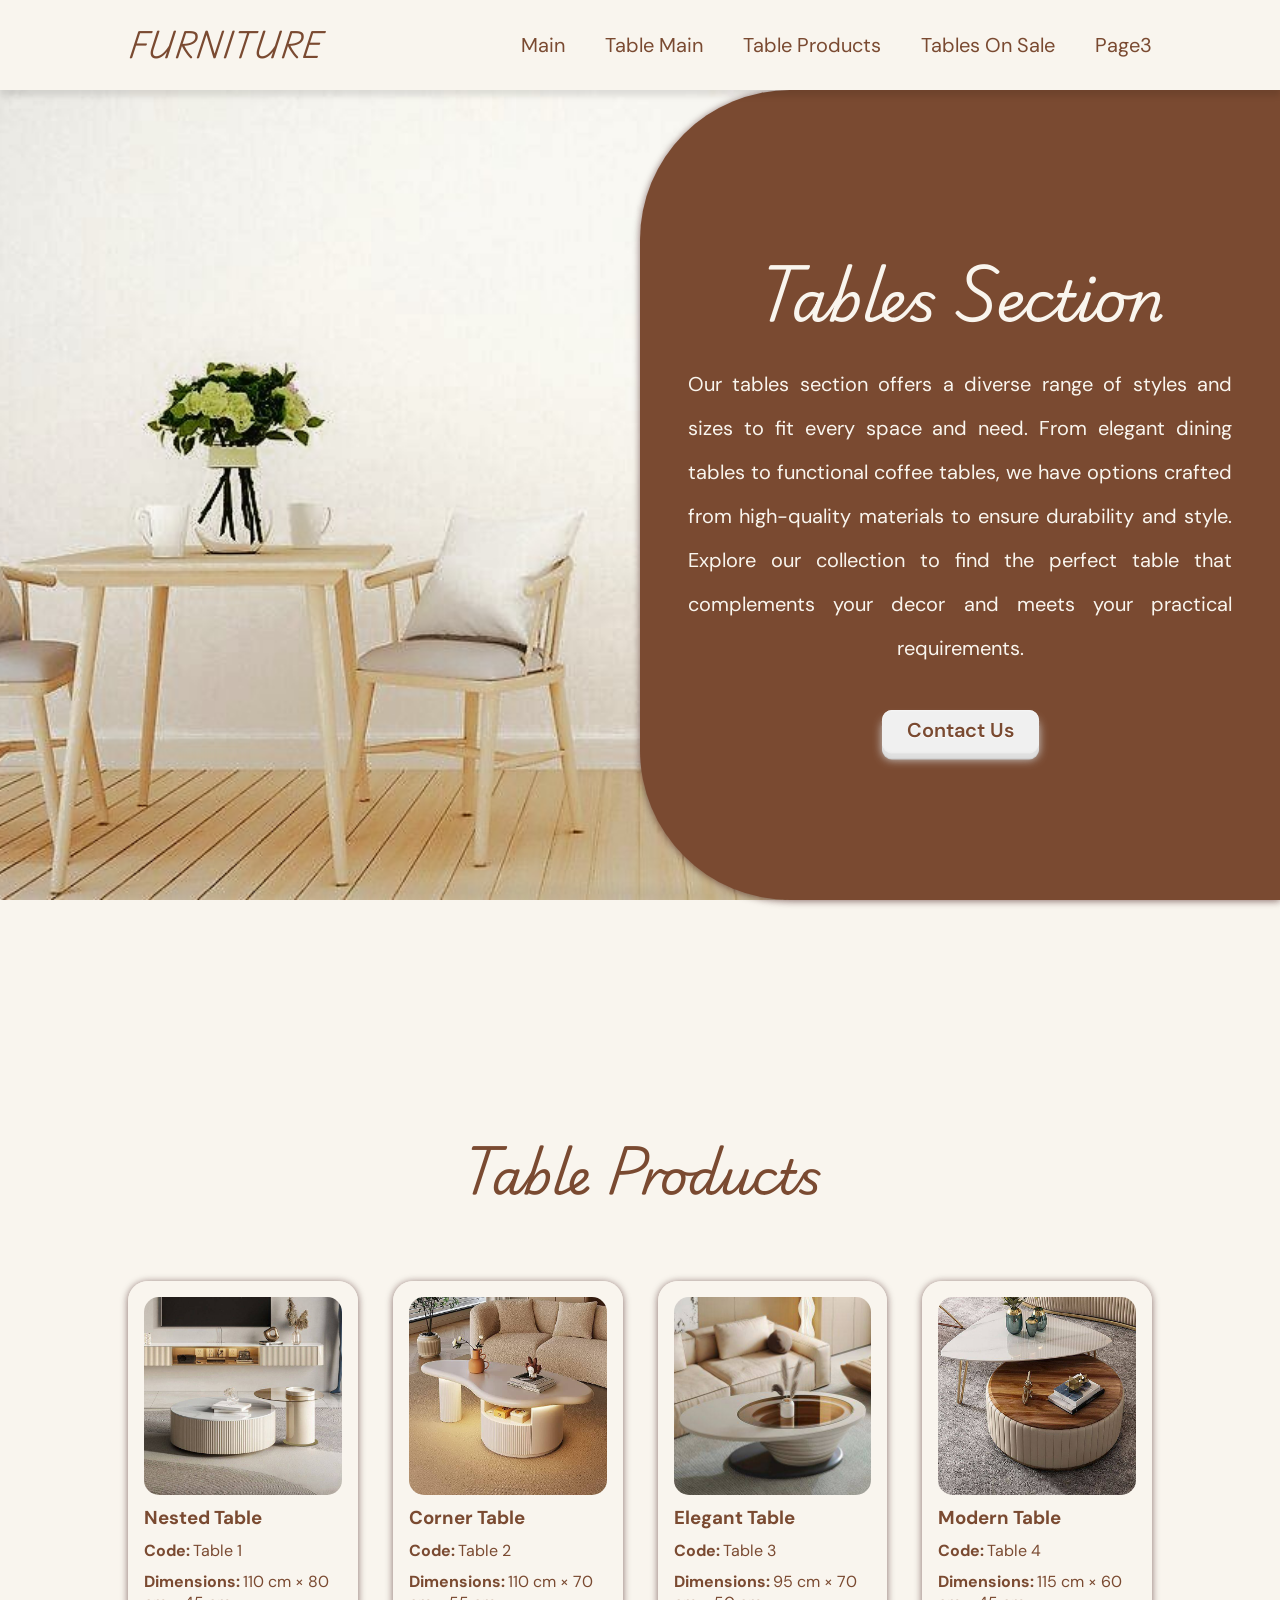
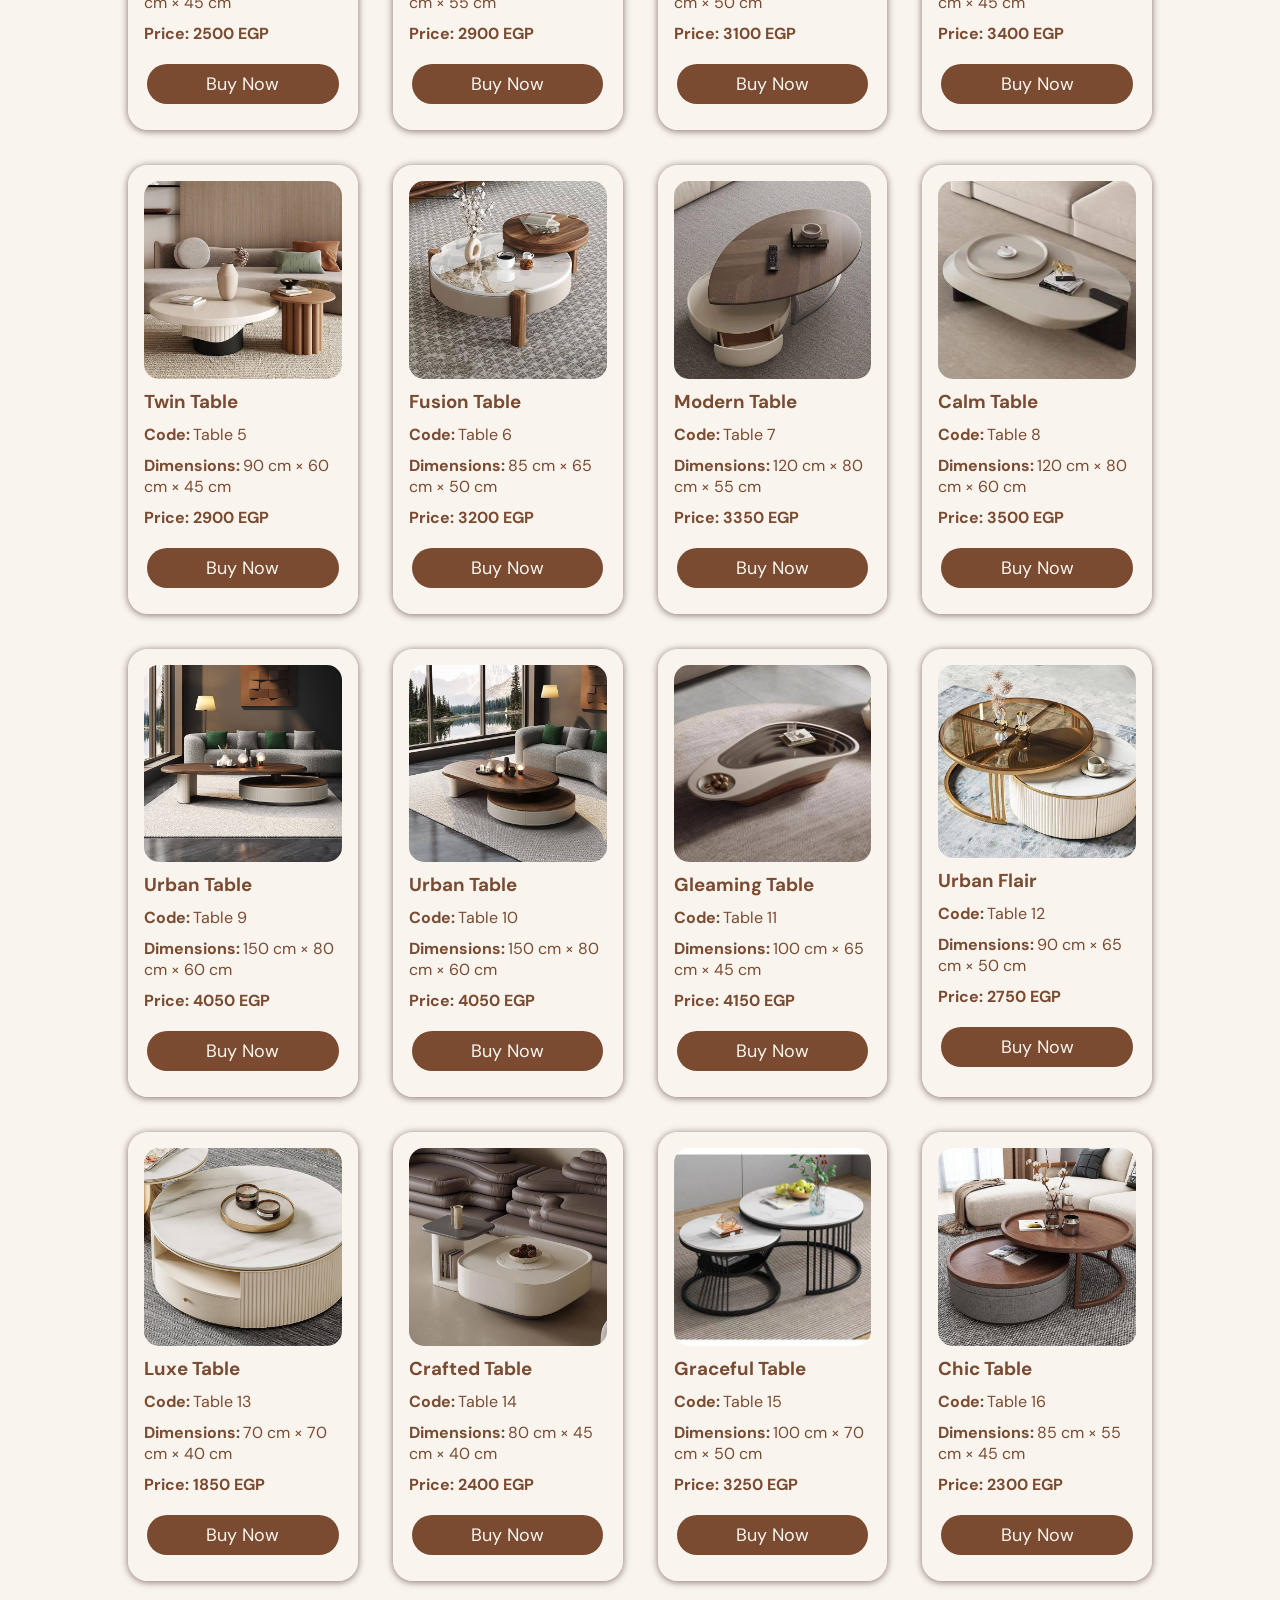
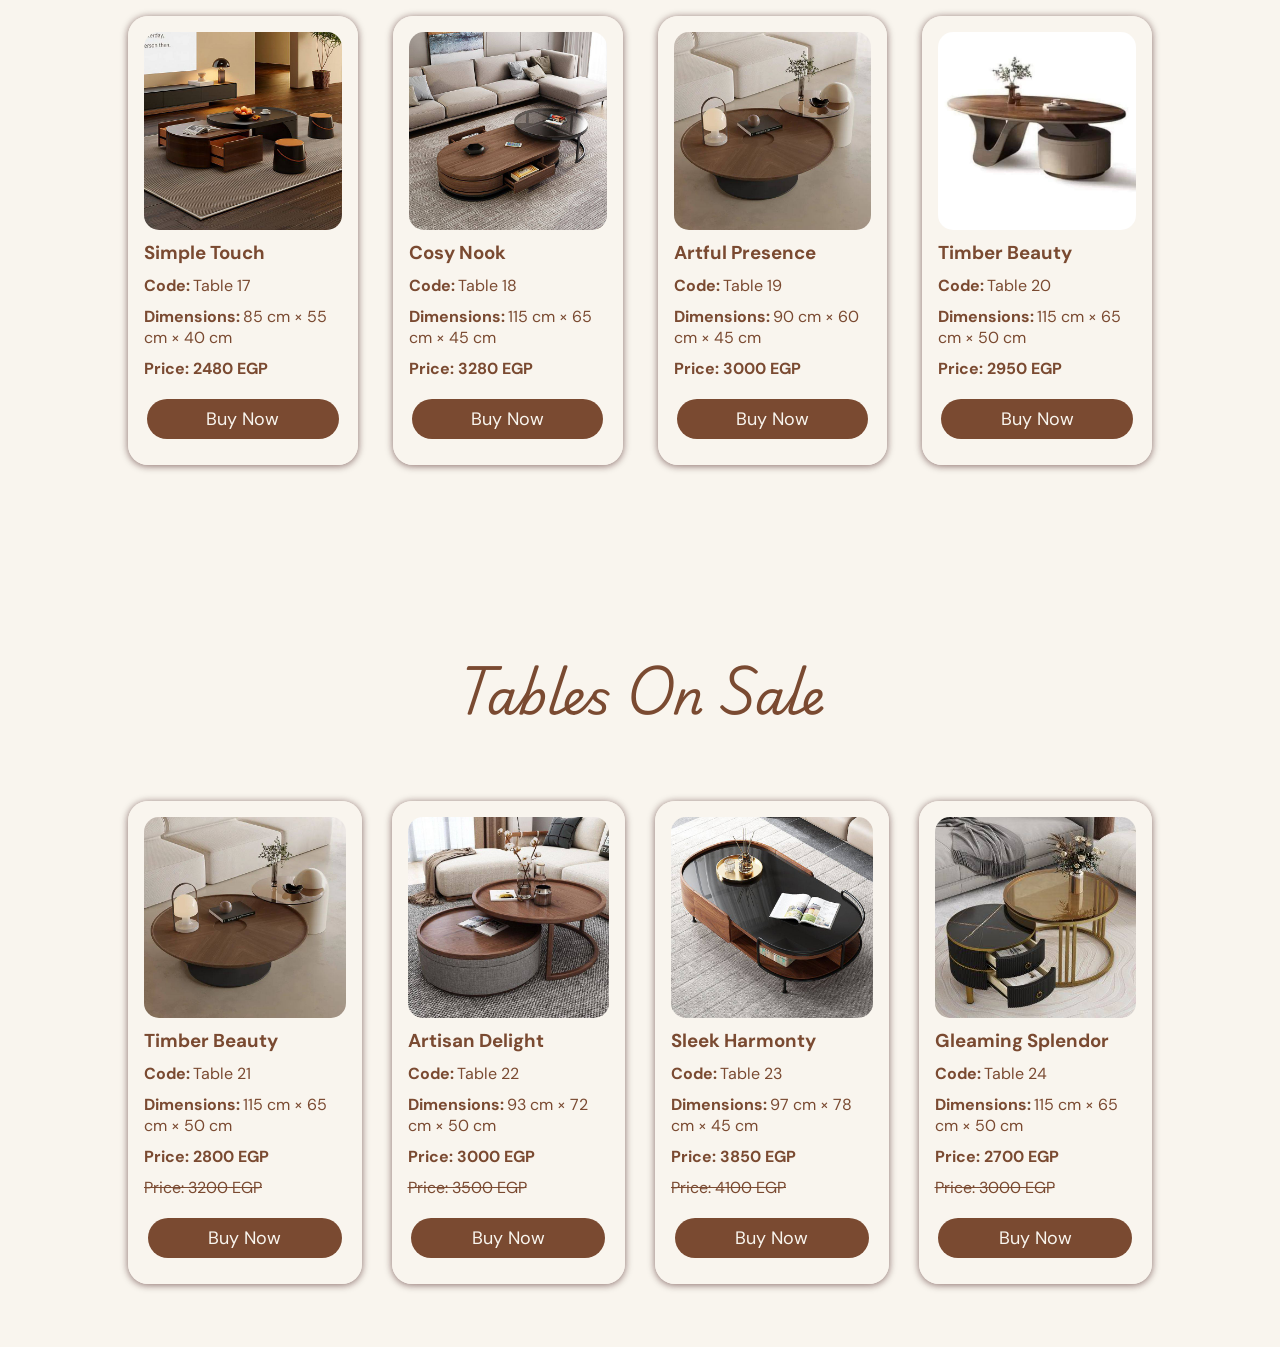
<file: html/index1.html>
<!DOCTYPE html>
<html lang="en">
<head>
    <meta charset="UTF-8">
    <meta name="viewport" content="width=device-width, initial-scale=1.0">
    <title>Table</title>
    <link rel="stylesheet" href="https://cdnjs.cloudflare.com/ajax/libs/font-awesome/6.7.2/css/all.min.css">
    <link rel="stylesheet" href="../style.css">
</head>
<body>
    <!-- nav -->
    <header>
        <nav>
            <div class="logo"> <a href="#" > Furniture</a></div>
            <div class="links">
                <ul>
                    <li> <a href="../html/index.html" >main</a></li>
                    <li> <a href="#" >Table Main</a></li>
                    <li> <a href="#pro" >Table Products </a></li>
                        <li>  <a href="#sale" >Tables On Sale</a></li>
                    <li> <a href="" >page3</a></li>
                </ul>
            </div>
        </nav>
    </header>
    <!-- section1 -->
    <section class="mainhead1" >
        <div class="container">
            <div class="text1">
                <h1>Tables Section</h1>
                <p>Our tables section offers a diverse range of styles and sizes to fit every space and need.
                    From elegant dining tables to functional coffee tables, we have options crafted from high-quality
                    materials to ensure durability and style.
                    Explore our collection to find the perfect table that complements your decor and meets your practical requirements.
                </p>
                <div class="button">
                    <button> <a href="#"> Contact Us</a></button>
                </div>
            </div>
        </div>
    </section>
    <!-- table-main -->
    <section class="table-main" id="pro">
        <div class="container">
            <h2>Table Products</h2>
            <div class="table-item">
                <div  class="prod">
                    <img src="../imge/1.jpg" alt="photo">
                    <h3>Nested Table</h3>
                    <p> <strong>Code:</strong>Table 1 </p>
                    <p> <strong>Dimensions:</strong>110 cm × 80 cm × 45 cm  </p>
                    <p><strong>Price: 2500 EGP</strong></p>
                    <input type="checkbox" id="show-form5" style="display: none;">
                    <label for="show-form5"> Buy Now</label>
                    <div class="my-form">
                        <form>
                            <div class=" buy">
                                <label for="email">Your email</label>
                                <input type="email" id="email" name="email" required>
                            </div>
                            <div class=" buy">
                                <label for="quantity">Quantity</label>
                                <input type="number" id="quantity" name="quantity" required>
                            </div>
                            <div class="buy">
                                <label for="Code">Code</label>
                                <input type="text" id="Code" name="code" required>
                            </div>
                            <div class=" buy">
                                <label for="Credit Card">Credit Card</label>
                                <input type="number" id="Credit Card" name="Credit Card" required>
                            </div>
                            <button type="submit">Buy</button>
                        </form>
                    </div>
                </div>
                <div  class="prod">
                    <img src="../imge/2.jpg" alt="photo">
                    <h3>Corner Table</h3>
                    <p> <strong>Code:</strong>Table 2 </p>
                    <p> <strong>Dimensions:</strong>110 cm × 70 cm × 55 cm  </p>
                    <p><strong>Price: 2900 EGP</strong></p>
                    <input type="checkbox" id="show-form6" style="display: none;">
                    <label for="show-form6"> Buy Now</label>
                    <div class="my-form">
                        <form>
                            <div class=" buy">
                                <label for="email">Your email</label>
                                <input type="email" id="email" name="email" required>
                            </div>
                            <div class=" buy">
                                <label for="quantity">Quantity</label>
                                <input type="number" id="quantity" name="quantity" required>
                            </div>
                            <div class="buy">
                                <label for="Code">Code</label>
                                <input type="text" id="Code" name="code" required>
                            </div>
                            <div class=" buy">
                                <label for="Credit Card">Credit Card</label>
                                <input type="number" id="Credit Card" name="Credit Card" required>
                            </div>
                            <button type="submit">Buy</button>
                        </form>
                        </div>
                </div>
                <div  class="prod">
                    <img src="../imge/3.jpg" alt="photo">
                    <h3>Elegant Table</h3>
                    <p> <strong>Code:</strong>Table 3 </p>
                    <p> <strong>Dimensions:</strong>95 cm × 70 cm × 50 cm  </p>
                    <p><strong>Price: 3100 EGP</strong></p>
                    <input type="checkbox" id="show-form7" style="display: none;">
                    <label for="show-form7">Buy Now</label>
                    <div class="my-form">
                        <form>
                            <div class=" buy">
                                <label for="email">Your email</label>
                                <input type="email" id="email" name="email" required>
                            </div>
                            <div class=" buy">
                                <label for="quantity">Quantity</label>
                                <input type="number" id="quantity" name="quantity" required>
                            </div>
                            <div class="buy">
                                <label for="Code">Code</label>
                                <input type="text" id="Code" name="code" required>
                            </div>
                            <div class=" buy">
                                <label for="Credit Card">Credit Card</label>
                                <input type="number" id="Credit Card" name="Credit Card" required>
                            </div>
                            <button type="submit">Buy</button>
                        </form>
                        </div>
                </div>
                <div  class="prod">
                    <img src="../imge/4.jpg" alt="photo">
                    <h3>Modern Table</h3>
                    <p> <strong>Code:</strong>Table 4 </p>
                    <p> <strong>Dimensions:</strong>115 cm × 60 cm × 45 cm  </p>
                    <p><strong>Price: 3400 EGP</strong></p>
                    <input type="checkbox" id="show-form8" style="display: none;">
                    <label for="show-form8">Buy Now</label>
                    <div class="my-form">
                        <form>
                            <div class=" buy">
                                <label for="email">Your email</label>
                                <input type="email" id="email" name="email" required>
                            </div>
                            <div class=" buy">
                                <label for="quantity">Quantity</label>
                                <input type="number" id="quantity" name="quantity" required>
                            </div>
                            <div class="buy">
                                <label for="Code">Code</label>
                                <input type="text" id="Code" name="code" required>
                            </div>
                            <div class=" buy">
                                <label for="Credit Card">Credit Card</label>
                                <input type="number" id="Credit Card" name="Credit Card" required>
                            </div>
                            <button type="submit">Buy</button>
                        </form>
                        </div>
                </div>
                <div  class="prod">
                    <img src="../imge/5.jpg" alt="photo">
                    <h3>Twin Table</h3>
                    <p> <strong>Code:</strong>Table 5 </p>
                    <p> <strong>Dimensions:</strong>90 cm × 60 cm × 45 cm  </p>
                    <p><strong>Price: 2900 EGP</strong></p>
                    <input type="checkbox" id="show-form9" style="display: none;">
                    <label for="show-form9"> Buy Now</label>
                    <div class="my-form">
                        <form>
                            <div class=" buy">
                                <label for="email">Your email</label>
                                <input type="email" id="email" name="email" required>
                            </div>
                            <div class=" buy">
                                <label for="quantity">Quantity</label>
                                <input type="number" id="quantity" name="quantity" required>
                            </div>
                            <div class="buy">
                                <label for="Code">Code</label>
                                <input type="text" id="Code" name="code" required>
                            </div>
                            <div class=" buy">
                                <label for="Credit Card">Credit Card</label>
                                <input type="number" id="Credit Card" name="Credit Card" required>
                            </div>
                            <button type="submit">Buy</button>
                        </form>
                        </div>
                </div>
                <div  class="prod">
                    <img src="../imge/6.jpg" alt="photo">
                    <h3>Fusion Table</h3>
                    <p> <strong>Code:</strong>Table 6 </p>
                    <p> <strong>Dimensions:</strong>85 cm × 65 cm × 50 cm  </p>
                    <p><strong>Price: 3200 EGP</strong></p>
                    <input type="checkbox" id="show-form10" style="display: none;">
                    <label for="show-form10"> Buy Now</label>
                    <div class="my-form">
                        <form>
                            <div class=" buy">
                                <label for="email">Your email</label>
                                <input type="email" id="email" name="email" required>
                            </div>
                            <div class=" buy">
                                <label for="quantity">Quantity</label>
                                <input type="number" id="quantity" name="quantity" required>
                            </div>
                            <div class="buy">
                                <label for="Code">Code</label>
                                <input type="text" id="Code" name="code" required>
                            </div>
                            <div class=" buy">
                                <label for="Credit Card">Credit Card</label>
                                <input type="number" id="Credit Card" name="Credit Card" required>
                            </div>
                            <button type="submit">Buy</button>
                        </form>
                        </div>
                </div>
                <div  class="prod">
                    <img src="../imge/7.jpg" alt="photo">
                    <h3>Modern Table</h3>
                    <p> <strong>Code:</strong>Table 7</p>
                    <p> <strong>Dimensions:</strong>120 cm × 80 cm × 55 cm  </p>
                    <p><strong>Price: 3350 EGP</strong></p>
                    <input type="checkbox" id="show-form11" style="display: none;">
                    <label for="show-form11">Buy Now</label>
                    <div class="my-form">
                        <form>
                            <div class=" buy">
                                <label for="email">Your email</label>
                                <input type="email" id="email" name="email" required>
                            </div>
                            <div class=" buy">
                                <label for="quantity">Quantity</label>
                                <input type="number" id="quantity" name="quantity" required>
                            </div>
                            <div class="buy">
                                <label for="Code">Code</label>
                                <input type="text" id="Code" name="code" required>
                            </div>
                            <div class=" buy">
                                <label for="Credit Card">Credit Card</label>
                                <input type="number" id="Credit Card" name="Credit Card" required>
                            </div>
                            <button type="submit">Buy</button>
                        </form>
                        </div>
                </div>
                <div  class="prod">
                    <img src="../imge/8.jpg" alt="photo">
                    <h3>Calm Table</h3>
                    <p> <strong>Code:</strong>Table 8 </p>
                    <p> <strong>Dimensions:</strong>120 cm × 80 cm × 60 cm  </p>
                    <p><strong>Price: 3500 EGP</strong></p>
                    <input type="checkbox" id="show-form12" style="display: none;">
                    <label for="show-form12">Buy Now</label>
                    <div class="my-form">
                        <form>
                            <div class=" buy">
                                <label for="email">Your email</label>
                                <input type="email" id="email" name="email" required>
                            </div>
                            <div class=" buy">
                                <label for="quantity">Quantity</label>
                                <input type="number" id="quantity" name="quantity" required>
                            </div>
                            <div class="buy">
                                <label for="Code">Code</label>
                                <input type="text" id="Code" name="code" required>
                            </div>
                            <div class=" buy">
                                <label for="Credit Card">Credit Card</label>
                                <input type="number" id="Credit Card" name="Credit Card" required>
                            </div>
                            <button type="submit">Buy</button>
                        </form>
                        </div>
                </div>
                <div  class="prod">
                    <img src="../imge/9.jpg" alt="photo">
                    <h3>Urban Table</h3>
                    <p> <strong>Code:</strong>Table 9</p>
                    <p> <strong>Dimensions:</strong>150 cm × 80 cm × 60 cm  </p>
                    <p><strong>Price: 4050 EGP</strong></p>
                    <input type="checkbox" id="show-form13" style="display: none;">
                    <label for="show-form13">Buy Now</label>
                    <div class="my-form">
                        <form>
                            <div class=" buy">
                                <label for="email">Your email</label>
                                <input type="email" id="email" name="email" required>
                            </div>
                            <div class=" buy">
                                <label for="quantity">Quantity</label>
                                <input type="number" id="quantity" name="quantity" required>
                            </div>
                            <div class="buy">
                                <label for="Code">Code</label>
                                <input type="text" id="Code" name="code" required>
                            </div>
                            <div class=" buy">
                                <label for="Credit Card">Credit Card</label>
                                <input type="number" id="Credit Card" name="Credit Card" required>
                            </div>
                            <button type="submit">Buy</button>
                        </form>
                        </div>
                </div>
                <div  class="prod">
                    <img src="../imge/10.jpg" alt="photo">
                    <h3>Urban Table</h3>
                    <p> <strong>Code:</strong>Table 10 </p>
                    <p> <strong>Dimensions:</strong>150 cm × 80 cm × 60 cm  </p>
                    <p><strong>Price: 4050 EGP</strong></p>
                    <input type="checkbox" id="show-form14" style="display: none;">
                    <label for="show-form14">Buy Now</label>
                    <div class="my-form">
                        <form>
                            <div class=" buy">
                                <label for="email">Your email</label>
                                <input type="email" id="email" name="email" required>
                            </div>
                            <div class=" buy">
                                <label for="quantity">Quantity</label>
                                <input type="number" id="quantity" name="quantity" required>
                            </div>
                            <div class="buy">
                                <label for="Code">Code</label>
                                <input type="text" id="Code" name="code" required>
                            </div>
                            <div class=" buy">
                                <label for="Credit Card">Credit Card</label>
                                <input type="number" id="Credit Card" name="Credit Card" required>
                            </div>
                            <button type="submit">Buy</button>
                        </form>
                        </div>
                </div>
                <div  class="prod">
                    <img src="../imge/11.jpg" alt="photo">
                    <h3>Gleaming Table</h3>
                    <p> <strong>Code:</strong>Table 11 </p>
                    <p> <strong>Dimensions:</strong>100 cm × 65 cm × 45 cm  </p>
                    <p><strong>Price: 4150 EGP</strong></p>
                    <input type="checkbox" id="show-form15" style="display: none;">
                    <label for="show-form15">Buy Now</label>
                    <div class="my-form">
                        <form>
                            <div class=" buy">
                                <label for="email">Your email</label>
                                <input type="email" id="email" name="email" required>
                            </div>
                            <div class=" buy">
                                <label for="quantity">Quantity</label>
                                <input type="number" id="quantity" name="quantity" required>
                            </div>
                            <div class="buy">
                                <label for="Code">Code</label>
                                <input type="text" id="Code" name="code" required>
                            </div>
                            <div class=" buy">
                                <label for="Credit Card">Credit Card</label>
                                <input type="number" id="Credit Card" name="Credit Card" required>
                            </div>
                            <button type="submit">Buy</button>
                        </form>
                        </div>
                </div>
                <div  class="prod">
                    <img src="../imge/12.jpg" alt="photo">
                    <h3>Urban Flair</h3>
                    <p> <strong>Code:</strong>Table 12 </p>
                    <p> <strong>Dimensions:</strong>90 cm × 65 cm × 50 cm  </p>
                    <p><strong>Price: 2750 EGP</strong></p>
                    <input type="checkbox" id="show-form16" style="display: none;">
                    <label for="show-form16"> Buy Now</label>
                    <div class="my-form">
                        <form>
                            <div class=" buy">
                                <label for="email">Your email</label>
                                <input type="email" id="email" name="email" required>
                            </div>
                            <div class=" buy">
                                <label for="quantity">Quantity</label>
                                <input type="number" id="quantity" name="quantity" required>
                            </div>
                            <div class="buy">
                                <label for="Code">Code</label>
                                <input type="text" id="Code" name="code" required>
                            </div>
                            <div class=" buy">
                                <label for="Credit Card">Credit Card</label>
                                <input type="number" id="Credit Card" name="Credit Card" required>
                            </div>
                            <button type="submit">Buy</button>
                        </form>
                        </div>
                </div>
                <div  class="prod">
                    <img src="../imge/13.jpg" alt="photo">
                    <h3>Luxe Table</h3>
                    <p> <strong>Code:</strong>Table 13 </p>
                    <p> <strong>Dimensions:</strong>70 cm × 70 cm × 40 cm  </p>
                    <p><strong>Price: 1850 EGP</strong></p>
                    <input type="checkbox" id="show-form17" style="display: none;">
                    <label for="show-form17">Buy Now</label>
                    <div class="my-form">
                        <form>
                            <div class=" buy">
                                <label for="email">Your email</label>
                                <input type="email" id="email" name="email" required>
                            </div>
                            <div class=" buy">
                                <label for="quantity">Quantity</label>
                                <input type="number" id="quantity" name="quantity" required>
                            </div>
                            <div class="buy">
                                <label for="Code">Code</label>
                                <input type="text" id="Code" name="code" required>
                            </div>
                            <div class=" buy">
                                <label for="Credit Card">Credit Card</label>
                                <input type="number" id="Credit Card" name="Credit Card" required>
                            </div>
                            <button type="submit">Buy</button>
                        </form>
                        </div>
                </div>
                <div  class="prod">
                    <img src="../imge/14.jpg" alt="photo">
                    <h3>Crafted Table</h3>
                    <p> <strong>Code:</strong>Table 14 </p>
                    <p> <strong>Dimensions:</strong>80 cm × 45 cm × 40 cm  </p>
                    <p><strong>Price: 2400 EGP</strong></p>
                    <input type="checkbox" id="show-form18" style="display: none;">
                    <label for="show-form18">Buy Now</label>
                    <div class="my-form">
                        <form>
                            <div class=" buy">
                                <label for="email">Your email</label>
                                <input type="email" id="email" name="email" required>
                            </div>
                            <div class=" buy">
                                <label for="quantity">Quantity</label>
                                <input type="number" id="quantity" name="quantity" required>
                            </div>
                            <div class="buy">
                                <label for="Code">Code</label>
                                <input type="text" id="Code" name="code" required>
                            </div>
                            <div class=" buy">
                                <label for="Credit Card">Credit Card</label>
                                <input type="number" id="Credit Card" name="Credit Card" required>
                            </div>
                            <button type="submit">Buy</button>
                        </form>
                        </div>
                </div>
                <div  class="prod">
                    <img src="../imge/15.jpg" alt="photo">
                    <h3>Graceful Table</h3>
                    <p> <strong>Code:</strong>Table 15 </p>
                    <p> <strong>Dimensions:</strong>100 cm × 70 cm × 50 cm  </p>
                    <p><strong>Price: 3250 EGP</strong></p>
                    <input type="checkbox" id="show-form19" style="display: none;">
                    <label for="show-form19">Buy Now</label>
                    <div class="my-form">
                        <form>
                            <div class=" buy">
                                <label for="email">Your email</label>
                                <input type="email" id="email" name="email" required>
                            </div>
                            <div class=" buy">
                                <label for="quantity">Quantity</label>
                                <input type="number" id="quantity" name="quantity" required>
                            </div>
                            <div class="buy">
                                <label for="Code">Code</label>
                                <input type="text" id="Code" name="code" required>
                            </div>
                            <div class=" buy">
                                <label for="Credit Card">Credit Card</label>
                                <input type="number" id="Credit Card" name="Credit Card" required>
                            </div>
                            <button type="submit">Buy</button>
                        </form>
                        </div>
                </div>
                <div  class="prod">
                    <img src="../imge/16.jpg" alt="photo">
                    <h3>Chic Table</h3>
                    <p> <strong>Code:</strong>Table 16 </p>
                    <p> <strong>Dimensions:</strong>85 cm × 55 cm × 45 cm  </p>
                    <p><strong>Price: 2300 EGP</strong></p>
                    <input type="checkbox" id="show-form20" style="display: none;">
                    <label for="show-form20">Buy Now</label>
                    <div class="my-form">
                        <form>
                            <div class=" buy">
                                <label for="email">Your email</label>
                                <input type="email" id="email" name="email" required>
                            </div>
                            <div class=" buy">
                                <label for="quantity">Quantity</label>
                                <input type="number" id="quantity" name="quantity" required>
                            </div>
                            <div class="buy">
                                <label for="Code">Code</label>
                                <input type="text" id="Code" name="code" required>
                            </div>
                            <div class=" buy">
                                <label for="Credit Card">Credit Card</label>
                                <input type="number" id="Credit Card" name="Credit Card" required>
                            </div>
                            <button type="submit">Buy</button>
                        </form>
                        </div>
                </div>
                <div  class="prod">
                    <img src="../imge/17.jpg" alt="photo">
                    <h3>Simple Touch</h3>
                    <p> <strong>Code:</strong>Table 17 </p>
                    <p> <strong>Dimensions:</strong>85 cm × 55 cm × 40 cm  </p>
                    <p><strong>Price: 2480 EGP</strong></p>
                    <input type="checkbox" id="show-form21" style="display: none;">
                    <label for="show-form21">Buy Now</label>
                    <div class="my-form">
                        <form>
                            <div class=" buy">
                                <label for="email">Your email</label>
                                <input type="email" id="email" name="email" required>
                            </div>
                            <div class=" buy">
                                <label for="quantity">Quantity</label>
                                <input type="number" id="quantity" name="quantity" required>
                            </div>
                            <div class="buy">
                                <label for="Code">Code</label>
                                <input type="text" id="Code" name="code" required>
                            </div>
                            <div class=" buy">
                                <label for="Credit Card">Credit Card</label>
                                <input type="number" id="Credit Card" name="Credit Card" required>
                            </div>
                            <button type="submit">Buy</button>
                        </form>
                        </div>
                </div>
                <div  class="prod">
                    <img src="../imge/18.jpg" alt="photo">
                    <h3>Cosy Nook</h3>
                    <p> <strong>Code:</strong>Table 18 </p>
                    <p> <strong>Dimensions:</strong>115 cm × 65 cm × 45 cm  </p>
                    <p><strong>Price: 3280 EGP</strong></p>
                    <input type="checkbox" id="show-form22" style="display: none;">
                    <label for="show-form22">Buy Now</label>
                    <div class="my-form">
                        <form>
                            <div class=" buy">
                                <label for="email">Your email</label>
                                <input type="email" id="email" name="email" required>
                            </div>
                            <div class=" buy">
                                <label for="quantity">Quantity</label>
                                <input type="number" id="quantity" name="quantity" required>
                            </div>
                            <div class="buy">
                                <label for="Code">Code</label>
                                <input type="text" id="Code" name="code" required>
                            </div>
                            <div class=" buy">
                                <label for="Credit Card">Credit Card</label>
                                <input type="number" id="Credit Card" name="Credit Card" required>
                            </div>
                            <button type="submit">Buy</button>
                        </form>
                        </div>
                </div>
                <div  class="prod">
                    <img src="../imge/19.jpg" alt="photo">
                    <h3>Artful Presence</h3>
                    <p> <strong>Code:</strong>Table 19 </p>
                    <p> <strong>Dimensions:</strong>90 cm × 60 cm × 45 cm  </p>
                    <p><strong>Price: 3000 EGP</strong></p>
                    <input type="checkbox" id="show-form23" style="display: none;">
                    <label for="show-form23">Buy Now</label>
                    <div class="my-form">
                        <form>
                            <div class=" buy">
                                <label for="email">Your email</label>
                                <input type="email" id="email" name="email" required>
                            </div>
                            <div class=" buy">
                                <label for="quantity">Quantity</label>
                                <input type="number" id="quantity" name="quantity" required>
                            </div>
                            <div class="buy">
                                <label for="Code">Code</label>
                                <input type="text" id="Code" name="code" required>
                            </div>
                            <div class=" buy">
                                <label for="Credit Card">Credit Card</label>
                                <input type="number" id="Credit Card" name="Credit Card" required>
                            </div>
                            <button type="submit">Buy</button>
                        </form>
                        </div>
                </div>
                <div  class="prod">
                    <img src="../imge/20.jpg" alt="photo">
                    <h3>Timber Beauty</h3>
                    <p> <strong>Code:</strong>Table 20 </p>
                    <p> <strong>Dimensions:</strong>115 cm × 65 cm × 50 cm  </p>
                    <p><strong>Price: 2950 EGP</strong></p>
                    <input type="checkbox" id="show-form24" style="display: none;">
                    <label for="show-form24">Buy Now</label>
                    <div class="my-form">
                        <form>
                            <div class=" buy">
                                <label for="email">Your email</label>
                                <input type="email" id="email" name="email" required>
                            </div>
                            <div class=" buy">
                                <label for="quantity">Quantity</label>
                                <input type="number" id="quantity" name="quantity" required>
                            </div>
                            <div class="buy">
                                <label for="Code">Code</label>
                                <input type="text" id="Code" name="code" required>
                            </div>
                            <div class=" buy">
                                <label for="Credit Card">Credit Card</label>
                                <input type="number" id="Credit Card" name="Credit Card" required>
                            </div>
                            <button type="submit">Buy</button>
                        </form>
                        </div>
                </div>
            </div>
            <h2>Tables On Sale</h2>
            <div class="table-item2" id="sale">
                <div  class="prod">
                    <img src="../imge/21.jpg" alt="photo">
                    <h3>Timber Beauty</h3>
                    <p> <strong>Code:</strong>Table 21 </p>
                    <p> <strong>Dimensions:</strong>115 cm × 65 cm × 50 cm  </p>
                    <p><strong>Price: 2800 EGP</strong></p>
                    <p><del>Price: 3200 EGP</del></p>
                    <input type="checkbox" id="show-form25" style="display: none;">
                    <label for="show-form25">Buy Now</label>
                    <div class="my-form">
                        <form>
                            <div class=" buy">
                                <label for="email">Your email</label>
                                <input type="email" id="email" name="email" required>
                            </div>
                            <div class=" buy">
                                <label for="quantity">Quantity</label>
                                <input type="number" id="quantity" name="quantity" required>
                            </div>
                            <div class="buy">
                                <label for="Code">Code</label>
                                <input type="text" id="Code" name="code" required>
                            </div>
                            <div class=" buy">
                                <label for="Credit Card">Credit Card</label>
                                <input type="number" id="Credit Card" name="Credit Card" required>
                            </div>
                            <button type="submit">Buy</button>
                        </form>
                        </div>
                </div>
                <div  class="prod">
                    <img src="../imge/16.jpg" alt="photo">
                    <h3>Artisan Delight</h3>
                    <p> <strong>Code:</strong>Table 22 </p>
                    <p> <strong>Dimensions:</strong>93 cm × 72 cm × 50 cm  </p>
                    <p><strong>Price: 3000 EGP</strong></p>
                    <p><del>Price: 3500 EGP</del></p>
                    <input type="checkbox" id="show-form26" style="display: none;">
                    <label for="show-form26">Buy Now </label>
                    <div class="my-form">
                        <form>
                            <div class=" buy">
                                <label for="email">Your email</label>
                                <input type="email" id="email" name="email" required>
                            </div>
                            <div class=" buy">
                                <label for="quantity">Quantity</label>
                                <input type="number" id="quantity" name="quantity" required>
                            </div>
                            <div class="buy">
                                <label for="Code">Code</label>
                                <input type="text" id="Code" name="code" required>
                            </div>
                            <div class=" buy">
                                <label for="Credit Card">Credit Card</label>
                                <input type="number" id="Credit Card" name="Credit Card" required>
                            </div>
                            <button type="submit">Buy</button>
                        </form>
                        </div>
                </div>
                <div  class="prod">
                    <img src="../imge/23.jpg" alt="photo">
                    <h3>Sleek Harmonty</h3>
                    <p> <strong>Code:</strong>Table 23 </p>
                    <p> <strong>Dimensions:</strong>97 cm × 78 cm × 45 cm  </p>
                    <p><strong>Price: 3850 EGP</strong></p>
                    <p><del>Price: 4100 EGP</del></p>
                    <input type="checkbox" id="show-form27" style="display: none;">
                    <label for="show-form27">Buy Now</label>
                    <div class="my-form">
                        <form>
                            <div class=" buy">
                                <label for="email">Your email</label>
                                <input type="email" id="email" name="email" required>
                            </div>
                            <div class=" buy">
                                <label for="quantity">Quantity</label>
                                <input type="number" id="quantity" name="quantity" required>
                            </div>
                            <div class="buy">
                                <label for="Code">Code</label>
                                <input type="text" id="Code" name="code" required>
                            </div>
                            <div class=" buy">
                                <label for="Credit Card">Credit Card</label>
                                <input type="number" id="Credit Card" name="Credit Card" required>
                            </div>
                            <button type="submit">Buy</button>
                        </form>
                        </div>
                </div>
                <div  class="prod">
                    <img src="../imge/24.jpg" alt="photo">
                    <h3>Gleaming Splendor</h3>
                    <p> <strong>Code:</strong>Table 24 </p>
                    <p> <strong>Dimensions:</strong>115 cm × 65 cm × 50 cm  </p>
                    <p><strong>Price: 2700 EGP</strong></p>
                    <p> <del>Price: 3000 EGP</del></p>
                    <input type="checkbox" id="show-form28" style="display: none;">
                    <label for="show-form28"> Buy Now</label>
                    <div class="my-form">
                        <form>
                            <div class=" buy">
                                <label for="email">Your email</label>
                                <input type="email" id="email" name="email" required>
                            </div>
                            <div class=" buy">
                                <label for="quantity">Quantity</label>
                                <input type="number" id="quantity" name="quantity" required>
                            </div>
                            <div class="buy">
                                <label for="Code">Code</label>
                                <input type="text" id="Code" name="code" required>
                            </div>
                            <div class=" buy">
                                <label for="Credit Card">Credit Card</label>
                                <input type="number" id="Credit Card" name="Credit Card" required>
                            </div>
                            <button type="submit">Buy</button>
                        </form>
                        </div>
                </div>
            </div>    
        </div>
    </section>
</body>
</html>
</file>
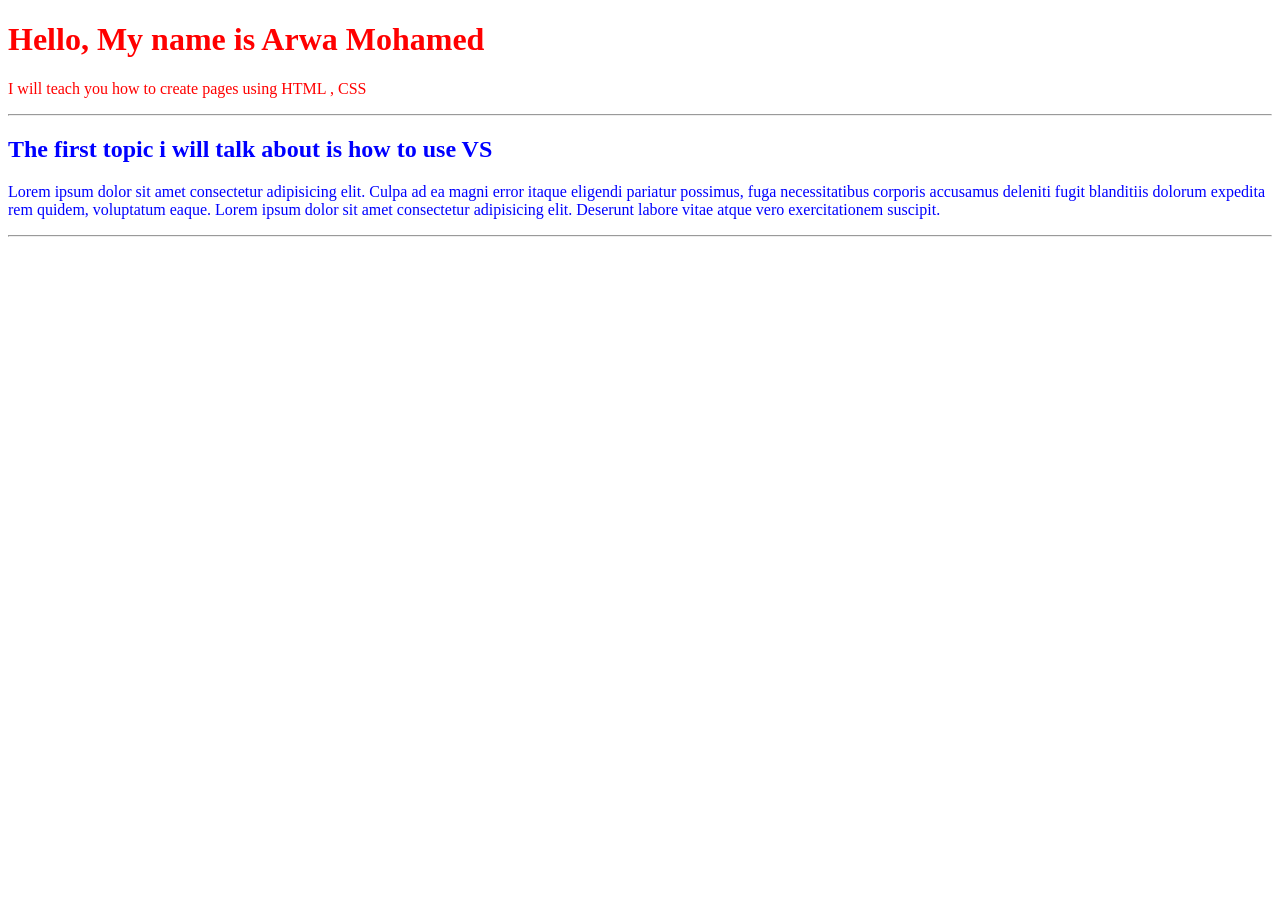
<file: imge/Document.html>
<!DOCTYPE html>
<!-- saved from url=(0052)file:///C:/Users/FOX/Desktop/coruce/task1/index.html -->
<html lang="en"><head><meta http-equiv="Content-Type" content="text/html; charset=UTF-8">
    
    <title>Document</title>
</head>
<body>
    <div style="color: red;">
        <h1>Hello, My name is Arwa Mohamed</h1>
        <p>I will teach you how to create pages using HTML , CSS</p>
    </div>
    <hr>
    <div style="color: blue;">
        <h2>The first topic i will talk about is how to use VS</h2>
        <p>Lorem ipsum dolor sit amet consectetur adipisicing elit.
            Culpa ad ea magni error itaque eligendi pariatur possimus,
            fuga necessitatibus corporis accusamus deleniti fugit blanditiis 
            dolorum expedita rem quidem, voluptatum eaque.
            Lorem ipsum dolor sit amet consectetur adipisicing elit.
            Deserunt labore vitae atque vero exercitationem suscipit.
        </p>
    </div>
    <hr>

</body></html>
</file>
<file: style.css>
@import url('https://fonts.googleapis.com/css2?family=Playwrite+AU+TAS:wght@100..400&display=swap');
@import url('https://fonts.googleapis.com/css2?family=Roboto:ital,wght@0,100..900;1,100..900&display=swap');
@import url('https://fonts.googleapis.com/css2?family=DM+Sans:ital,opsz,wght@0,9..40,100..1000;1,9..40,100..1000&display=swap');
@import url('https://fonts.googleapis.com/css2?family=Playwrite+AU+SA:wght@100..400&display=swap');
@import url('https://fonts.googleapis.com/css2?family=Playwrite+AU+TAS:wght@100..400&display=swap');
*{
    margin: 0;
    padding: 0;
    box-sizing: border-box;
    text-decoration: none;
    list-style-type: none;
}
:root{
  /* --main-color:#fbf3e7; */
    --btn-color:#7a4a31; 
    --main-color:#f9f5ee;
    --font: "Playwrite AU TAS", serif;
    --font-family: "Roboto", serif;
    --font-family: "DM Sans", serif;
    --font-family: "Playwrite AU SA", serif;
}
html{
    scroll-behavior: smooth;
}
body{
    font-family: "DM Sans", serif; 
    background-color: var(--main-color);
    color: var(--btn-color);
/*  font-family: "Roboto", serif;*/
}
img{
    width: 100%;
}
.container{
    width: 80%;
    margin: auto;
    max-width: 1500px;
    
}
header{
    position: fixed;
    top: 0;
    right: 0;
    left: 0;
    height: 90px;
    z-index: 10000;
    background-color: var(--main-color);
    box-shadow: 0 6px 6px rgba(0, 0, 0, 0.1);
    padding: 0 10%;
}
header nav{
    display: flex;
    justify-content: space-between;
    align-items: center;
    height: 100%;
}
header nav .logo a{
    font-size: 27px;
    text-transform: uppercase;
    font-weight: 700;
    font-family:"Playwrite AU TAS", serif ;
    font-style: normal;
    color: var(--btn-color);
}
header nav .links ul{
    display: flex;
    gap: 40px;
}
header nav .links li a{
    position: relative;
    text-transform: capitalize;
    color: var(--btn-color);
    font-size: 20px;
}
header nav .links a::after{
    content: " ";
    position: absolute;
    bottom: -2px;
    left: 50%;
    width: 0;
    height: 1.7px;
    background-color: var(--btn-color);
    transition: all 0.5s ease;
}
header nav .links a:hover::after{
    left: 0;
    width: 100%;
}
/*home*/
.hero .back img{
    height: 95vh;
    object-fit: cover;
    object-position:center ;
    width: 100%;
    animation-name:img;
    animation-duration: 2s;
}
@keyframes img{
    0%{
        transform: translateY(-100%);
    }
    100%{
        transform: translateY(0);
    }
}
.hero .text{
    width: 60%;
    background-color: var(--main-color);
    text-align: center;
    position: absolute;
    top: 85%;
    left: 20%;
    border-radius: 50px;
    color: var(--btn-color);
    box-shadow: 0 1px 6px rgba(51, 2, 2, 0.3), 0 1px 8px rgba(51, 2, 2, 0.3);
    animation-name: text;
    animation-duration: 2s;
}
@keyframes text{
    0%{
        transform: rotate(270deg);
        opacity: 0.2;
        scale: 0.25;
    }
    100%{
        transform: rotate(360deg);
        opacity: 1;
        scale: 1;
    }
}
.hero .text h3{
    font-size: 2rem;
    font-family: "Roboto", serif ;
    letter-spacing: 2px;
    text-transform: uppercase;
    font-weight: 300;
    margin-top: 60px;
}
.hero .text h1,
.mainhead1 .container h1{
    font-weight: 600;
    line-height: 1.1;
    font-size: 3.5rem;
    margin-top: 20px;
    margin-bottom: 30px;
    font-family: "Playwrite AU TAS", serif;
}
.hero .text p{
    margin: 22px auto 15px;
    font-weight: 400;
    line-height: 2.2;
    font-size: 1.125rem;
    padding-bottom: 20px;
    width: 85%;
}

/*table-section2*/
.table{
    margin-top: 55vh;
}
.table .container h2,
.table-main .container h2{
    font-weight: 700;
    font-size: 3rem;
    font-family: "Playwrite AU TAS", serif;
    text-align: center;
}
.table .container .table-item,
.table-main .container .table-item2{
    display: grid;
    grid-template-columns: repeat(4,1fr);
    gap: 30px;
    margin: 7vh 0;
}
.table .container .table-item .prod:hover,
.table-main .container .table-item .prod:hover,
.table-main .container .table-item2 .prod:hover{
    scale: 1.08;
}
.table .container .table-item .prod,
.table-main .container .table-item .prod,
.table-main .container .table-item2 .prod{
    transition: 0.4s;
    animation-name: item;
    animation-duration: 2s;
    animation-timing-function: ease;
    border: 1.5px solid var(--main-color);
    border-radius: 20px;
    padding: 15px;
    box-shadow: 0 1px 6px rgba(51, 2, 2, 0.3), 0 1px 8px rgba(51, 2, 2, 0.3);
}
@keyframes item{
    0%{
        scale: 0.3;
    }
    100%{
        scale: 1;
    }
}
.table .container .table-item .prod img,
.table-main .container .table-item .prod img,
.table-main .container .table-item2 .prod img{
    border-radius: 15px;
}
.table .container .table-item .prod h3,
.table-main .container .table-item .prod h3,
.table-main .container .table-item2 .prod h3,
.table .container .table-item .prod p,
.table-main .container .table-item .prod p,
.table-main .container .table-item2 .prod p{
    padding: 5px 0;
}
strong{
    padding-right: 3px;
}
.table .container .pass-parent .container .pass{
    font-size: 30px;
    color: var(--btn-color);
    font-family: "Playwrite AU SA", serif;
}
.table .pass-parent{
    text-align: center;
    position:relative;
    width: 100%;
}
/*page table*/
.mainhead1{
    background-image: url(./imge/table\ main\ -\ Copy.jpg);
    background-size: cover;
    background-position: center;
    height: 100vh;
    text-align: center;
}
.mainhead1 .container .text1{
    width: 50%;
    background-color: var(--btn-color);
    color: var(--main-color);
    position: absolute;
    top: 90px;
    left: 50%;
    box-shadow: 0 1px 6px rgba(51, 2, 2, 0.3), 0 1px 8px rgba(51, 2, 2, 0.3);
    animation-name: text-main;
    animation-duration: 2s;
    padding: 40px 0;
    border-radius: 150px 0 0 150px;
    height: calc(100vh - 90px);
}
@keyframes text-main{
    0%{
        transform: translateX(100%);
    }
    100%{
        transform: translateX(0);
    }
}
.mainhead1 .container .text1 .button {
    justify-content: center;
    align-items: center;
    display: flex;
    font-size: 1rem;
}
.mainhead1 .container .text1 .button button{
    position: relative;
    font: inherit;
    background-color: #f0f0f0;
    border: 0;
    color: var(--btn-color);
    border-radius: 0.5em;
    font-size: 1.25rem;
    padding: 0.375em 1.25em;
    font-weight: 600;
    text-shadow: 0 0.0625em 0 #fff;
    box-shadow: inset 0 0.0625em 0 0 #f4f4f4, 0 0.0625em 0 0 #efefef, 
    0 0.125em 0 0 #ececec, 0 0.25em 0 0 #e0e0e0, 
    0 0.3125em 0 0 #dedede, 0 0.375em 0 0 #dcdcdc,
    0 0.425em 0 0 #cacaca, 0 0.425em 0.5em 0 #cecece;
    transition: 0.25s ease;
    cursor: pointer;
    touch-action: manipulation;
    -webkit-tap-highlight-color: rgba(0, 0, 0, 0);
    cursor: pointer;
}
.mainhead1 .container .text1 .button button:hover,
.mainhead1 .container .text1 .button button:active{
    transform: translateY(0.225em);
    box-shadow: inset 0 0.03em 0 0 #f4f4f4, 
    0 0.03em 0 0 #efefef, 0 0.0625em 0 0 #ececec,
    0 0.125em 0 0 #e0e0e0, 0 0.125em 0 0 #dedede,
    0 0.2em 0 0 #dcdcdc, 0 0.225em 0 0 #cacaca,
    0 0.225em 0.375em 0 #cecece;
}
.mainhead1 .container .text1 .button button:hover::after,
.mainhead1 .container .text1 .button button:active::after{
    height: calc(100% + 0.225em);
}
.mainhead1 .container .text1 .button button::after{
    position: absolute;
    content: "";
    display: block;
    width: 100%;
    height: calc(100% + 0.375em);
    top: 0;
    left: 0;
    background-color: transparent;
    transition: height 0.25s ease;
}
.mainhead1 .container .text1 .button button a{
    color: var(--btn-color);
}
.mainhead1 .container .text1 h1{
    margin-top: 15vh;
}
.mainhead1 .container .text1 p{
    margin: 35px auto 20px;
    font-weight: 400;
    line-height: 2.2;
    font-size: 1.25rem;
    padding-bottom: 20px;
    width: 85%;
    text-align: justify;
    text-align-last: center;
}
.table-main .container .table-item{
    display: grid;
    grid-template-columns: repeat(4,1fr);
    grid-template-rows: repeat(5,auto);
    gap: 35px;
    margin-top: 7vh;
    margin-bottom: 20vh;
}
.table-main{
    margin-top: 25vh;
}
del{
    text-decoration: line-through;
}
/*عملية الشراء*/
.my-form{
    display: none;
}
[id^="show-form"]:checked ~ .my-form {
    display: block;
}
label[for^="show-form"]{
    display: block;
    margin: 15px auto 10px;
    text-align: center; 
    width: fit-content; 
    padding: 8px 30%;
    color: var(--main-color);
    background-color: var(--btn-color);
    border-radius: 20px;
    font-size: 18px;
}
label[for="email"],
label[for="quantity"],
label[for="Code"],
label[for="Credit Card"]{
    display: block;
    margin-bottom: 8px;
    font-size: 17px ;
    font-weight: 700;
}

input[type="email"],
input[type="number"],
input[type="text"] {
    display: block;
    margin-bottom: 16px;
    outline: none;
    border: 2px solid var(--btn-color);
    border-radius: 15px;
    width: 100%;
    height: 4vh;
    padding-left:15px ;
}
button[type="submit"]{
    display: block; 
    margin: 15px auto 10px;
    text-align: center; 
    padding: 8px 37.5%;
    color: var(--main-color);
    background-color: var(--btn-color);
    border-radius: 20px;
    font-size: 18px;
    outline: none;
    border: none;
    width: 100%;
}
.table .container .table-item .prod a:hover,
.table-main .container .table-item .prod a:hover,
.table-main .container .table-item2 .prod a:hover,
button[type="submit"]:hover{
    font-weight: 700;
    border: 2px solid var(--btn-color);
}
</file>
